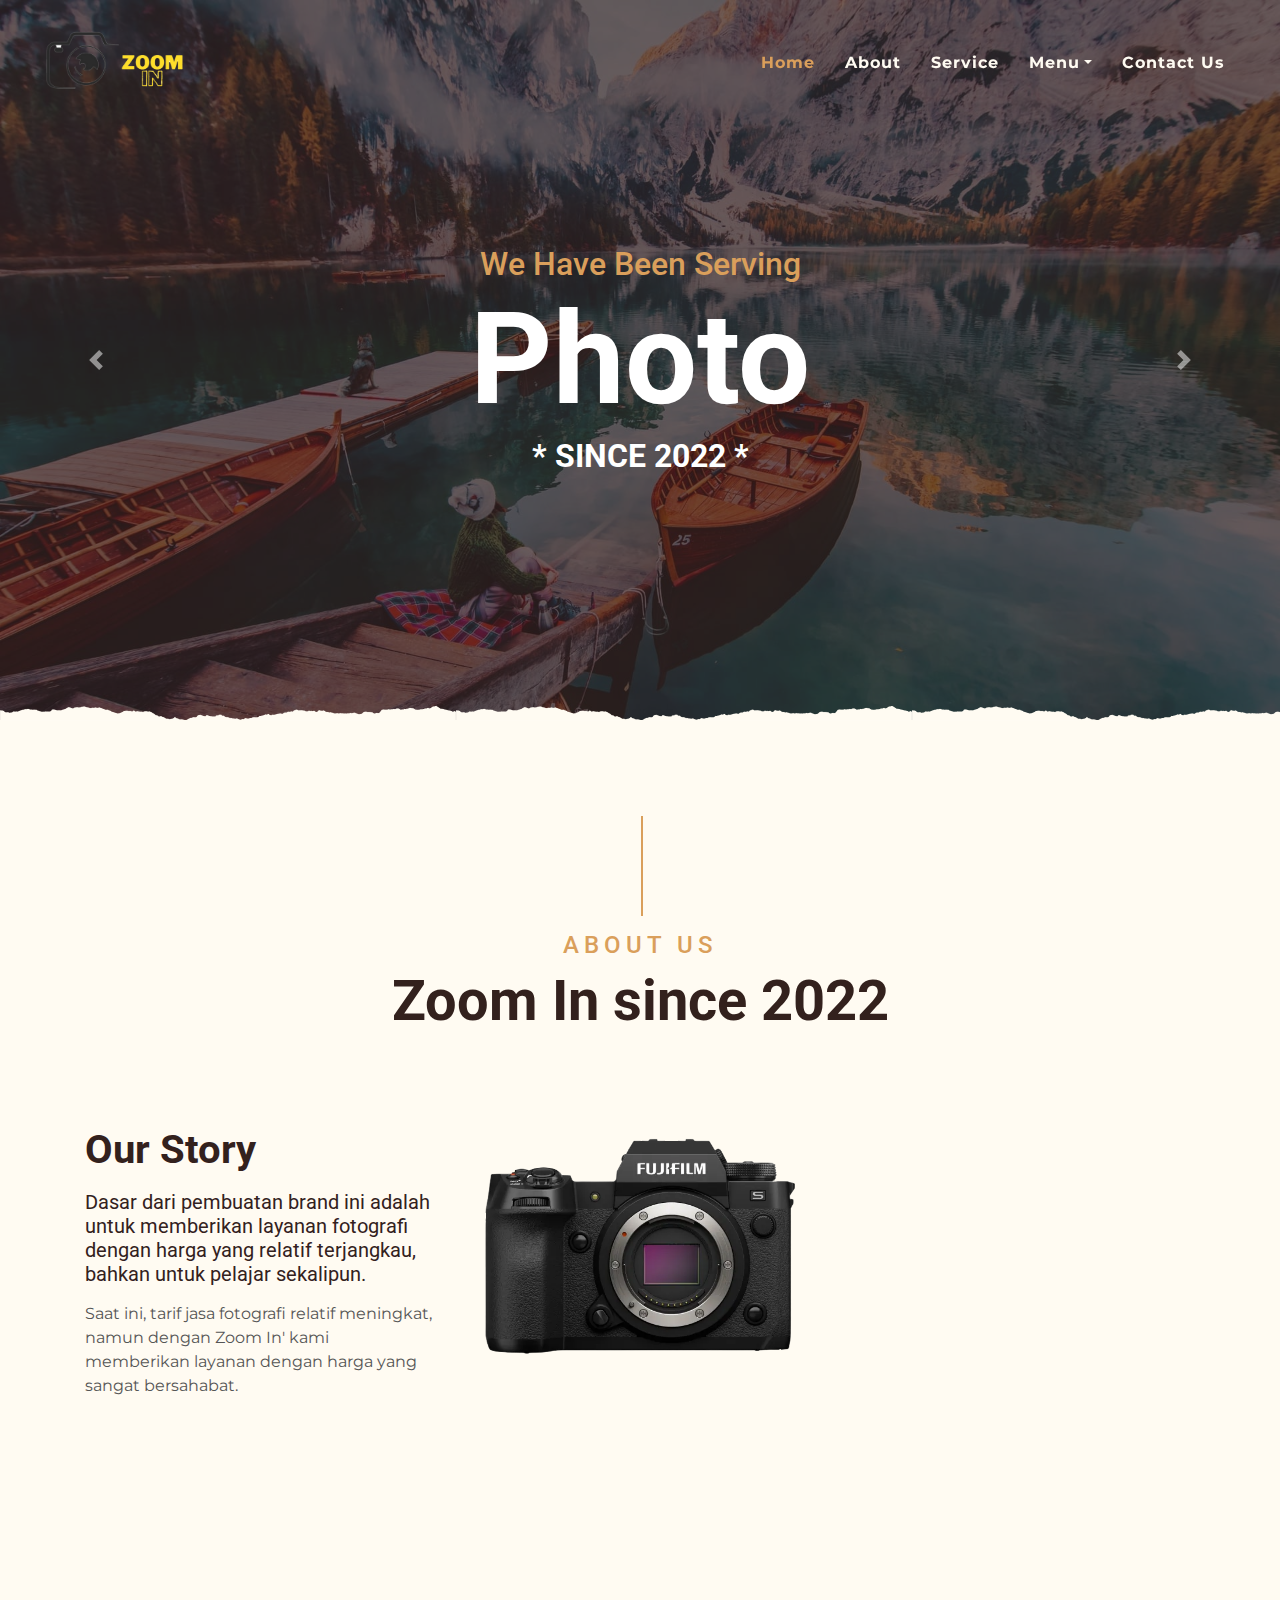
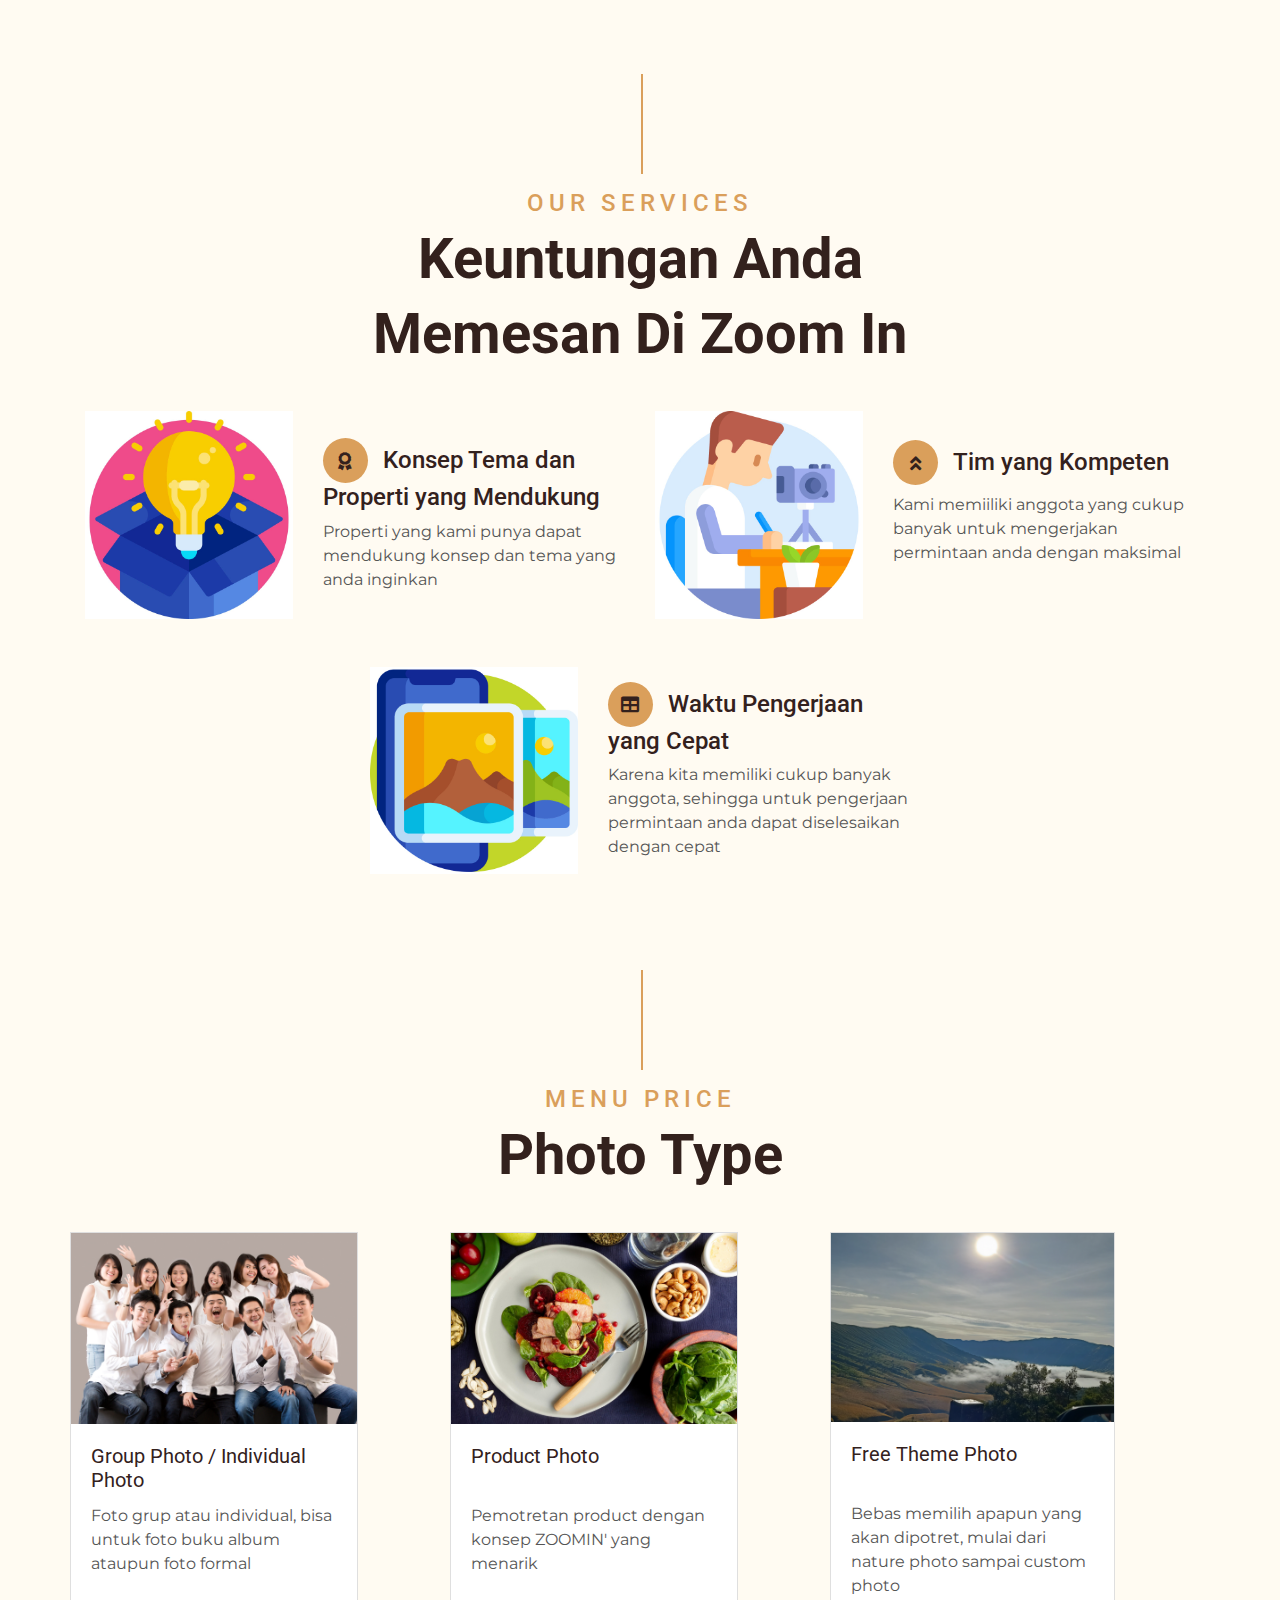
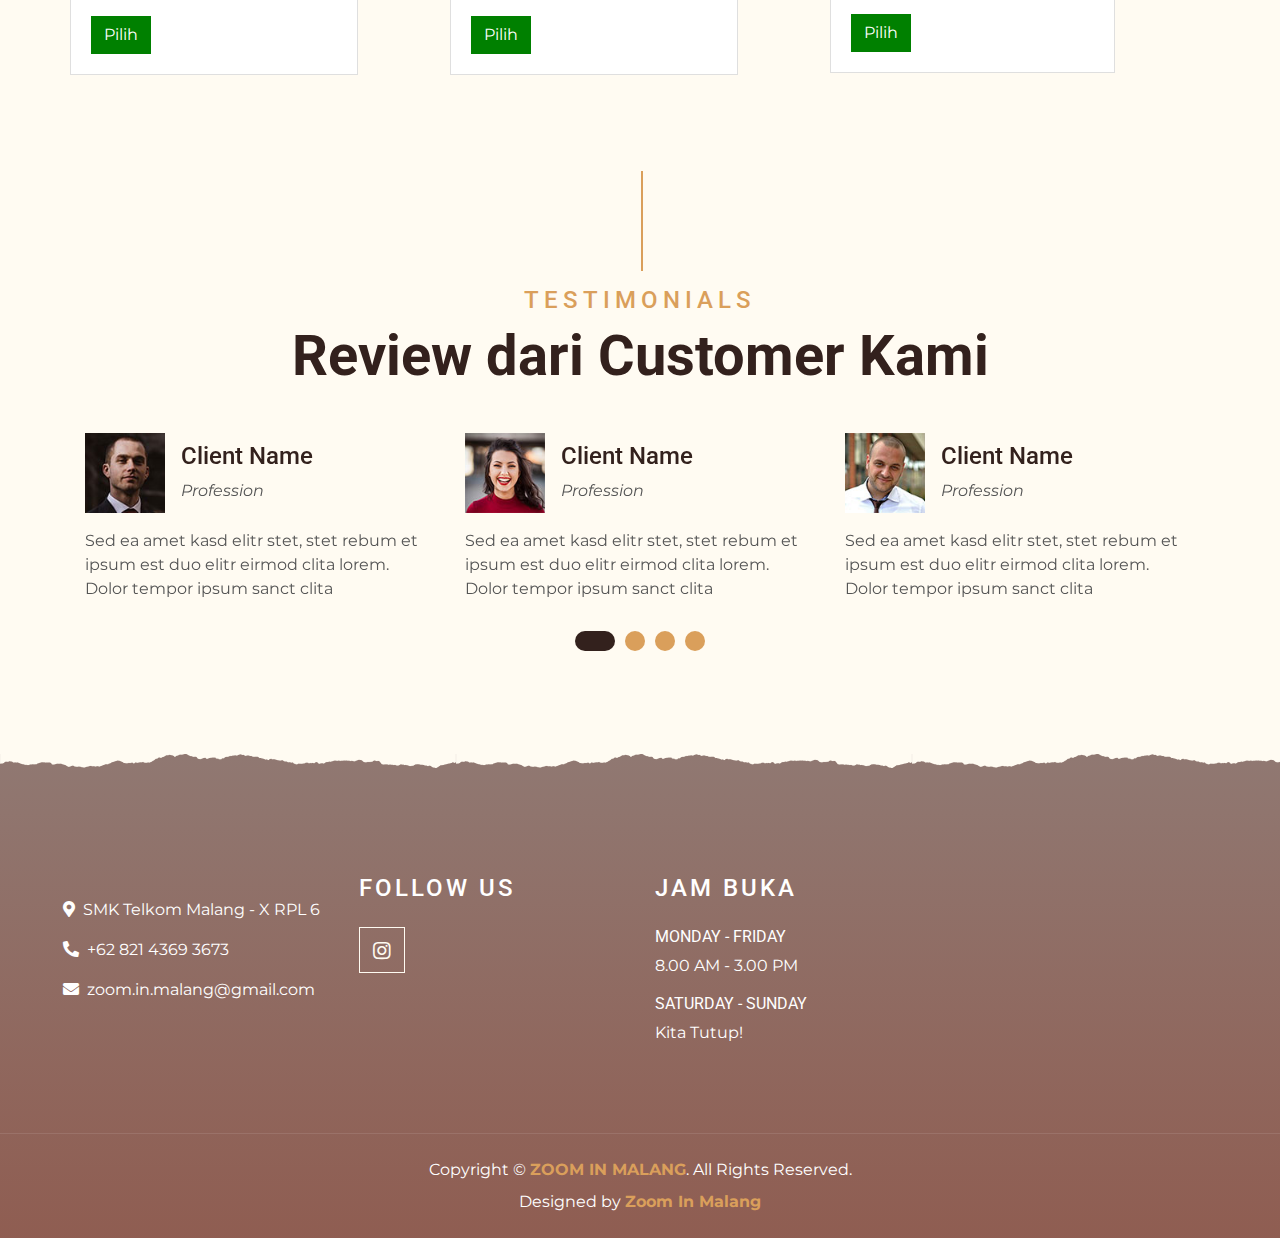
<file: index.html>
<!DOCTYPE html>
<html lang="en">

<head>
    <meta charset="utf-8">
    <title>ZOOM IN - Photo Service - Home</title>
    <meta content="width=device-width, initial-scale=1.0" name="viewport">
    <meta content="Free Website Template" name="keywords">
    <meta content="Free Website Template" name="description">

    <!-- Favicon -->
    <link rel="shortcut icon" type="image/png" href="img/favicon.png">
    
    <!-- Google Font -->
    <link rel="preconnect" href="https://fonts.gstatic.com">
    <link href="https://fonts.googleapis.com/css2?family=Montserrat:wght@200;400&family=Roboto:wght@400;500;700&display=swap" rel="stylesheet"> 

    <!-- Font Awesome -->
    <link href="https://cdnjs.cloudflare.com/ajax/libs/font-awesome/5.10.0/css/all.min.css" rel="stylesheet">

    <!-- Libraries Stylesheet -->
    <link href="lib/owlcarousel/assets/owl.carousel.min.css" rel="stylesheet">
    <link href="lib/tempusdominus/css/tempusdominus-bootstrap-4.min.css" rel="stylesheet" />

    <!-- Customized Bootstrap Stylesheet -->
    <link href="style.min.css" rel="stylesheet">
</head>

<body>
    <!--     Start -->
    <div class="container-fluid p-0 nav-bar">
        <nav class="navbar navbar-expand-lg bg-none navbar-dark py-3">
            <a href="index.html" class="navbar-brand px-lg-4 m-0">
                <img src="img/title.png" alt="" style="width: 150px;;height: 200%;">
            </a>
            <button type="button" class="navbar-toggler" data-toggle="collapse" data-target="#navbarCollapse">
                <span class="navbar-toggler-icon"></span>
            </button>
            <div class="collapse navbar-collapse justify-content-between" id="navbarCollapse">
                <div class="navbar-nav ml-auto p-4">
                    <a href="index.html" class="nav-item nav-link active">Home</a>
                    <a href="about.html" class="nav-item nav-link">About</a>
                    <a href="service.html" class="nav-item nav-link">Service</a>
                    <div class="nav-item dropdown">
                        <a href="#" class="nav-link dropdown-toggle" data-toggle="dropdown">Menu</a>
                        <div class="dropdown-menu text-capitalize">
                            <a href="price.html" class="dropdown-item">Price</a>
                            <a href="review.html" class="dropdown-item">Review</a>
                            <a href="testimonial.html" class="dropdown-item">Testimonial</a>
                        </div>
                    </div>
                    <a href="contact.html" class="nav-item nav-link">Contact Us</a>
                </div>
            </div>
        </nav>
    </div>
    <!-- Navbar End -->

    <!-- Carousel Start -->
    <div class="container-fluid p-0 mb-5">
        <div id="blog-carousel" class="carousel slide overlay-bottom" data-ride="carousel">
            <div class="carousel-inner">
                <div class="carousel-item active">
                    <img class="w-100" src="img/carousel-1.jpg" alt="Image">
                    <div class="carousel-caption d-flex flex-column align-items-center justify-content-center">
                        <h2 class="text-primary font-weight-medium m-0">We Have Been Serving</h2>
                        <h1 class="display-1 text-white m-0">Photo</h1>
                        <h2 class="text-white m-0">* SINCE 2022 *</h2>
                    </div>
                </div>
                <div class="carousel-item">
                    <img class="w-100" src="img/carousel-2.jpg" alt="Image">
                    <div class="carousel-caption d-flex flex-column align-items-center justify-content-center">
                        <h2 class="text-primary font-weight-medium m-0">We Have Been Serving</h2>
                        <h1 class="display-1 text-white m-0">Photo</h1>
                        <h2 class="text-white m-0">* SINCE 2022 *</h2>
                    </div>
                </div>
            </div>
            <a class="carousel-control-prev" href="#blog-carousel" data-slide="prev">
                <span class="carousel-control-prev-icon"></span>
            </a>
            <a class="carousel-control-next" href="#blog-carousel" data-slide="next">
                <span class="carousel-control-next-icon"></span>
            </a>
        </div>
    </div>
    <!-- Carousel End -->


    <!-- About Start -->
    <div class="container-fluid py-5">
        <div class="container">
            <div class="section-title">
                <h4 class="text-primary text-uppercase" style="letter-spacing: 5px;">About Us</h4>
                <h1 class="display-4">Zoom In since 2022</h1>
            </div>
            <div class="row">
                <div class="col-lg-4 py-0 py-lg-5">
                    <h1 class="mb-3">Our Story</h1>
                    <h5 class="mb-3">Dasar dari pembuatan brand ini adalah untuk memberikan layanan fotografi dengan harga yang relatif terjangkau, bahkan untuk pelajar sekalipun.</h5>
                    <p>Saat ini, tarif jasa fotografi relatif meningkat, namun dengan Zoom In' kami memberikan layanan dengan harga yang sangat bersahabat.</p>
                </div>
                <div class="col-lg-4 py-5 py-lg-0" style="min-height: 500px;">
                    <div class="position-relative h-100">
                        <img class="position-absolute" src="img/about.png" style="height: 70%;">
                    </div>
                </div>
            </div>
        </div>
    </div>
    <!-- About End -->


    <!-- Service Start -->
    <div class="container-fluid pt-5">
        <div class="container">
            <div class="section-title">
                <h4 class="text-primary text-uppercase" style="letter-spacing: 5px;">Our Services</h4>
                <h1 class="display-4">Keuntungan Anda</h1>
                <h1 class="display-4">Memesan Di Zoom In</h1>
            </div>
            <div class="row justify-content-center">
                <div class="col-lg-6 mb-5">
                    <div class="row align-items-center">
                        <div class="col-sm-5">
                            <img class="img-fluid mb-3 mb-sm-0" src="img/service-1.jpg" alt="">
                        </div>
                        <div class="col-sm-7">
                            <h4><i class="fa fa-award service-icon"></i>Konsep Tema dan Properti yang Mendukung</h4>
                            <p class="m-0">Properti yang kami punya dapat mendukung konsep dan tema yang anda inginkan</p>
                        </div>
                    </div>
                </div>
                <div class="col-lg-6 mb-5">
                    <div class="row align-items-center">
                        <div class="col-sm-5">
                            <img class="img-fluid mb-3 mb-sm-0" src="img/service-3.jpg" alt="">
                        </div>
                        <div class="col-sm-7">
                            <h4><i class="fa fa-angle-double-up service-icon"></i>Tim yang Kompeten</h4>
                            <p class="m-0">Kami memiiliki anggota yang cukup banyak untuk mengerjakan permintaan anda dengan maksimal</p><br>
                        </div>
                    </div>
                </div>
                <div class="col-lg-6 mb-5">
                    <div class="row justify-content-center align-items-center">
                        <div class="col-sm-5">
                            <img class="img-fluid mb-3 mb-sm-0" src="img/service-2.jpg" alt="">
                        </div>
                        <div class="col-sm-7">
                            <h4><i class="fa fa-table service-icon"></i>Waktu Pengerjaan yang Cepat</h4>
                            <p class="m-0">Karena kita memiliki cukup banyak anggota, sehingga untuk pengerjaan permintaan anda dapat diselesaikan dengan cepat</p>
                        </div>
                    </div>
                </div>
            </div>
        </div>
    </div>
    <!-- Service End -->



    <!-- Menu Start -->
    <div class="container-fluid pt-5">
        <div class="container">
            <div class="section-title">
                <h4 class="text-primary text-uppercase" style="letter-spacing: 5px;">Menu Price</h4>
                <h1 class="display-4">Photo Type</h1>
            </div>
            <div class="row">
                <div class="col-lg-4">
                    <div class="row align-items-center mb-5">
                        <div class="card" style="width: 18rem;">
                            <img src="img/group-1.jpg" alt="">
                            <div class="card-body">
                              <h5 class="card-title">Group Photo / Individual Photo</h5>
                              <p>Foto grup atau individual, bisa untuk foto buku album ataupun foto formal</p><br>
                              <a href="people-photo.html" class="btn btn" style="background-color: green;color:white;">Pilih</a>
                            </div>
                          </div>
                    </div>
                </div>
                <div class="col-lg-4">
                    <div class="row align-items-center mb-5">
                        <div class="card" style="width: 18rem;">
                            <img src="img/product.jpg" class="card-img-top" alt="...">
                            <div class="card-body">
                              <h5 class="card-title">Product Photo</h5><br>
                              <p>Pemotretan product dengan konsep ZOOMIN' yang menarik</p><br>
                              <a href="product-photo.html" class="btn btn" style="background-color: green;color:white;">Pilih</a>
                            </div>
                        </div>
                    </div>
                </div>
                <div class="col-lg-3">
                    <div class="row align-items-center mb-5">
                        <div class="card" style="width: 18rem;">
                            <img src="img/free-theme.png" class="card-img-top" alt="...">
                            <div class="card-body">
                              <h5 class="card-title">Free Theme Photo</h5><br>
                              <p>Bebas memilih apapun yang akan dipotret, mulai dari nature photo sampai custom photo</p>
                              <a href="free-theme-photo.html" class="btn btn" style="background-color: green;color:white;">Pilih</a>
                            </div>
                        </div>
                    </div>
                </div>
            </div>
        </div>
    </div>
    <!-- Menu End -->




    <!-- Testimonial Start -->
    <div class="container-fluid py-5">
        <div class="container">
            <div class="section-title">
                <h4 class="text-primary text-uppercase" style="letter-spacing: 5px;">Testimonials</h4>
                <h1 class="display-4">Review dari Customer Kami</h1>
            </div>
            <div class="owl-carousel testimonial-carousel">
                <div class="testimonial-item">
                    <div class="d-flex align-items-center mb-3">
                        <img class="img-fluid" src="img/testimonial-1.jpg" alt="">
                        <div class="ml-3">
                            <h4>Client Name</h4>
                            <i>Profession</i>
                        </div>
                    </div>
                    <p class="m-0">Sed ea amet kasd elitr stet, stet rebum et ipsum est duo elitr eirmod clita lorem. Dolor tempor ipsum sanct clita</p>
                </div>
                <div class="testimonial-item">
                    <div class="d-flex align-items-center mb-3">
                        <img class="img-fluid" src="img/testimonial-2.jpg" alt="">
                        <div class="ml-3">
                            <h4>Client Name</h4>
                            <i>Profession</i>
                        </div>
                    </div>
                    <p class="m-0">Sed ea amet kasd elitr stet, stet rebum et ipsum est duo elitr eirmod clita lorem. Dolor tempor ipsum sanct clita</p>
                </div>
                <div class="testimonial-item">
                    <div class="d-flex align-items-center mb-3">
                        <img class="img-fluid" src="img/testimonial-3.jpg" alt="">
                        <div class="ml-3">
                            <h4>Client Name</h4>
                            <i>Profession</i>
                        </div>
                    </div>
                    <p class="m-0">Sed ea amet kasd elitr stet, stet rebum et ipsum est duo elitr eirmod clita lorem. Dolor tempor ipsum sanct clita</p>
                </div>
                <div class="testimonial-item">
                    <div class="d-flex align-items-center mb-3">
                        <img class="img-fluid" src="img/testimonial-4.jpg" alt="">
                        <div class="ml-3">
                            <h4>Client Name</h4>
                            <i>Profession</i>
                        </div>
                    </div>
                    <p class="m-0">Sed ea amet kasd elitr stet, stet rebum et ipsum est duo elitr eirmod clita lorem. Dolor tempor ipsum sanct clita</p>
                </div>
            </div>
        </div>
    </div>
    <!-- Testimonial End -->


    <!-- Footer Start -->
    <div class="container-fluid footer text-white mt-5 pt-5 px-0 position-relative overlay-top">
        <div class="row mx-0 pt-5 px-sm-3 px-lg-5 mt-4">
            <div class="col-lg-3 col-md-6 mb-5">
                <h4 class="text-white text-uppercase mb-4" style="letter-spacing: 3px;"></h4>
                <p><i class="fa fa-map-marker-alt mr-2"></i>SMK Telkom Malang - X RPL 6</p>
                <p><i class="fa fa-phone-alt mr-2"></i>+62 821 4369 3673</p>
                <p class="m-0"><i class="fa fa-envelope mr-2"></i>zoom.in.malang@gmail.com</p>
            </div>
            <div class="col-lg-3 col-md-6 mb-5">
                <h4 class="text-white text-uppercase mb-4" style="letter-spacing: 3px;">Follow Us</h4>
                <div class="d-flex justify-content-start">
                    <a class="btn btn-lg btn-outline-light btn-lg-square" href="https://www.instagram.com/zoom.in_co/"><i class="fab fa-instagram"></i></a>
                </div>
            </div>
            <div class="col-lg-3 col-md-6 mb-5">
                <h4 class="text-white text-uppercase mb-4" style="letter-spacing: 3px;">Jam Buka</h4>
                <div>
                    <h6 class="text-white text-uppercase">Monday - Friday</h6>
                    <p>8.00 AM - 3.00 PM</p>
                    <h6 class="text-white text-uppercase">Saturday - Sunday</h6>
                    <p>Kita Tutup!</p>
                </div>
            </div>
        </div>
        <div class="container-fluid text-center text-white border-top mt-4 py-4 px-sm-3 px-md-5" style="border-color: rgba(256, 256, 256, .1) !important;">
            <p class="mb-2 text-white">Copyright &copy; <a class="font-weight-bold" href="index.html">ZOOM IN MALANG</a>. All Rights Reserved.</a></p>
            <p class="m-0 text-white">Designed by <a class="font-weight-bold" href="index.html">Zoom In Malang</a></p>
        </div>
    </div>
    <!-- Footer End -->


    <!-- Back to Top -->
    <a href="#" class="btn btn-lg btn-primary btn-lg-square back-to-top"><i class="fa fa-angle-double-up"></i></a>


    <!-- JavaScript Libraries -->
    <script src="https://code.jquery.com/jquery-3.4.1.min.js"></script>
    <script src="https://stackpath.bootstrapcdn.com/bootstrap/4.4.1/js/bootstrap.bundle.min.js"></script>
    <script src="lib/easing/easing.min.js"></script>
    <script src="lib/waypoints/waypoints.min.js"></script>
    <script src="lib/owlcarousel/owl.carousel.min.js"></script>
    <script src="lib/tempusdominus/js/moment.min.js"></script>
    <script src="lib/tempusdominus/js/moment-timezone.min.js"></script>
    <script src="lib/tempusdominus/js/tempusdominus-bootstrap-4.min.js"></script>

    <!-- Contact Javascript File -->
    <script src="mail/jqBootstrapValidation.min.js"></script>
    <script src="mail/contact.js"></script>

    <!-- Template Javascript -->
    <script src="js/main.js"></script>
</body>

</html>
</file>
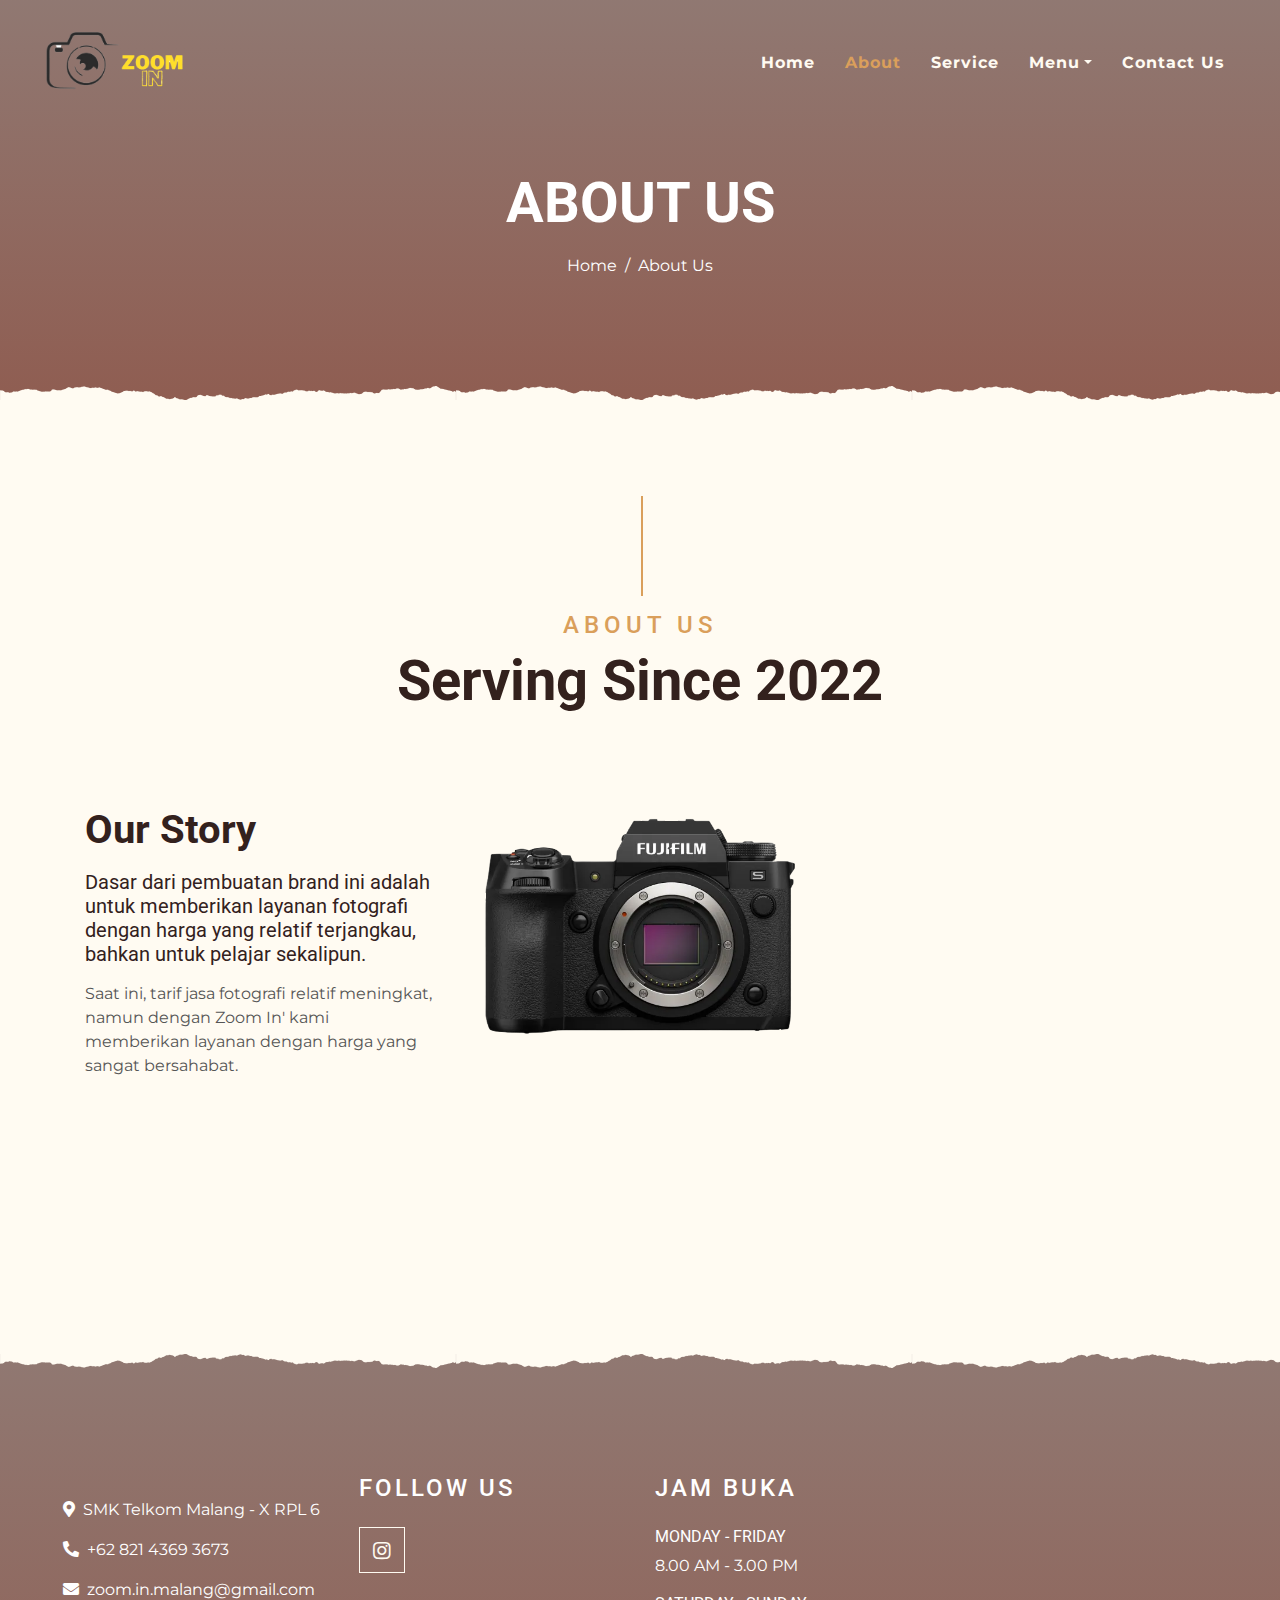
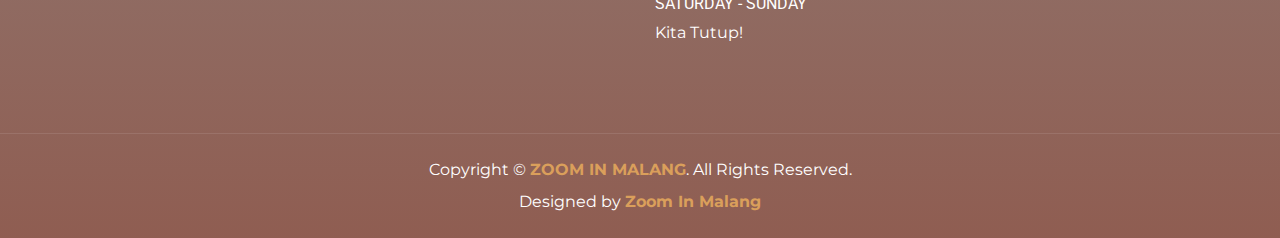
<file: about.html>
<!DOCTYPE html>
<html lang="en">

<head>
    <meta charset="utf-8">
    <title>ZOOM IN - Photo Service - About Us</title>
    <meta content="width=device-width, initial-scale=1.0" name="viewport">
    <meta content="Free Website Template" name="keywords">
    <meta content="Free Website Template" name="description">

    <!-- Favicon -->
    <link rel="shortcut icon" type="image/png" href="img/favicon.png">

    <!-- Google Font -->
    <link rel="preconnect" href="https://fonts.gstatic.com">
    <link href="https://fonts.googleapis.com/css2?family=Montserrat:wght@200;400&family=Roboto:wght@400;500;700&display=swap" rel="stylesheet"> 

    <!-- Font Awesome -->
    <link href="https://cdnjs.cloudflare.com/ajax/libs/font-awesome/5.10.0/css/all.min.css" rel="stylesheet">

    <!-- Libraries Stylesheet -->
    <link href="lib/owlcarousel/assets/owl.carousel.min.css" rel="stylesheet">
    <link href="lib/tempusdominus/css/tempusdominus-bootstrap-4.min.css" rel="stylesheet" />

    <!-- Customized Bootstrap Stylesheet -->
    <link href="style.min.css" rel="stylesheet">
</head>

<body>
    <!-- Navbar Start -->
    <div class="container-fluid p-0 nav-bar">
        <nav class="navbar navbar-expand-lg bg-none navbar-dark py-3">
            <a href="index.html" class="navbar-brand px-lg-4 m-0">
                <img src="img/title.png" alt="" style="width: 150px;;height: 200%;">
            </a>
            <button type="button" class="navbar-toggler" data-toggle="collapse" data-target="#navbarCollapse">
                <span class="navbar-toggler-icon"></span>
            </button>
            <div class="collapse navbar-collapse justify-content-between" id="navbarCollapse">
                <div class="navbar-nav ml-auto p-4">
                    <a href="index.html" class="nav-item nav-link">Home</a>
                    <a href="about.html" class="nav-item nav-link active">About</a>
                    <a href="service.html" class="nav-item nav-link">Service</a>
                    <div class="nav-item dropdown">
                        <a href="#" class="nav-link dropdown-toggle" data-toggle="dropdown">Menu</a>
                        <div class="dropdown-menu text-capitalize">
                            <a href="price.html" class="dropdown-item">Price</a>
                            <a href="review.html" class="dropdown-item">Review</a>
                            <a href="testimonial.html" class="dropdown-item">Testimonial</a>
                        </div>
                    </div>
                    <a href="contact.html" class="nav-item nav-link">Contact Us</a>
                </div>
            </div>
        </nav>
    </div>
    <!-- Navbar End -->


    <!-- Page Header Start -->
    <div class="container-fluid page-header mb-5 position-relative overlay-bottom">
        <div class="d-flex flex-column align-items-center justify-content-center pt-0 pt-lg-5" style="min-height: 400px">
            <h1 class="display-4 mb-3 mt-0 mt-lg-5 text-white text-uppercase">About Us</h1>
            <div class="d-inline-flex mb-lg-5">
                <p class="m-0 text-white"><a class="text-white" href="index.html">Home</a></p>
                <p class="m-0 text-white px-2">/</p>
                <p class="m-0 text-white"><a class="text-white" href="about.html">About Us</a></p>
            </div>
        </div>
    </div>
    <!-- Page Header End -->


    <!-- About Start -->
    <div class="container-fluid py-5">
        <div class="container">
            <div class="section-title">
                <h4 class="text-primary text-uppercase" style="letter-spacing: 5px;">About Us</h4>
                <h1 class="display-4">Serving Since 2022</h1>
            </div>
            <div class="row">
                <div class="col-lg-4 py-0 py-lg-5">
                    <h1 class="mb-3">Our Story</h1>
                    <h5 class="mb-3">Dasar dari pembuatan brand ini adalah untuk memberikan layanan fotografi dengan harga yang relatif terjangkau, bahkan untuk pelajar sekalipun.</h5>
                    <p>Saat ini, tarif jasa fotografi relatif meningkat, namun dengan Zoom In' kami memberikan layanan dengan harga yang sangat bersahabat.</p>
                </div>
                <div class="col-lg-4 py-5 py-lg-0" style="min-height: 500px;">
                    <div class="position-relative h-100">
                        <img class="position-absolute" src="img/about.png" style="height: 70%;">
                    </div>
                </div>
            </div>
        </div>
    </div>
    <!-- About End -->


    <!-- Footer Start -->
    <div class="container-fluid footer text-white mt-5 pt-5 px-0 position-relative overlay-top">
        <div class="row mx-0 pt-5 px-sm-3 px-lg-5 mt-4">
            <div class="col-lg-3 col-md-6 mb-5">
                <h4 class="text-white text-uppercase mb-4" style="letter-spacing: 3px;"></h4>
                <p><i class="fa fa-map-marker-alt mr-2"></i>SMK Telkom Malang - X RPL 6</p>
                <p><i class="fa fa-phone-alt mr-2"></i>+62 821 4369 3673</p>
                <p class="m-0"><i class="fa fa-envelope mr-2"></i>zoom.in.malang@gmail.com</p>
            </div>
            <div class="col-lg-3 col-md-6 mb-5">
                <h4 class="text-white text-uppercase mb-4" style="letter-spacing: 3px;">Follow Us</h4>
                <div class="d-flex justify-content-start">
                    <a class="btn btn-lg btn-outline-light btn-lg-square" href="https://www.instagram.com/zoom.in_co/"><i class="fab fa-instagram"></i></a>
                </div>
            </div>
            <div class="col-lg-3 col-md-6 mb-5">
                <h4 class="text-white text-uppercase mb-4" style="letter-spacing: 3px;">Jam Buka</h4>
                <div>
                    <h6 class="text-white text-uppercase">Monday - Friday</h6>
                    <p>8.00 AM - 3.00 PM</p>
                    <h6 class="text-white text-uppercase">Saturday - Sunday</h6>
                    <p>Kita Tutup!</p>
                </div>
            </div>
        </div>
        <div class="container-fluid text-center text-white border-top mt-4 py-4 px-sm-3 px-md-5" style="border-color: rgba(256, 256, 256, .1) !important;">
            <p class="mb-2 text-white">Copyright &copy; <a class="font-weight-bold" href="index.html">ZOOM IN MALANG</a>. All Rights Reserved.</a></p>
            <p class="m-0 text-white">Designed by <a class="font-weight-bold" href="index.html">Zoom In Malang</a></p>
        </div>
    </div>
    <!-- Footer End -->


    <!-- Back to Top -->
    <a href="#" class="btn btn-lg btn-primary btn-lg-square back-to-top"><i class="fa fa-angle-double-up"></i></a>


    <!-- JavaScript Libraries -->
    <script src="https://code.jquery.com/jquery-3.4.1.min.js"></script>
    <script src="https://stackpath.bootstrapcdn.com/bootstrap/4.4.1/js/bootstrap.bundle.min.js"></script>
    <script src="lib/easing/easing.min.js"></script>
    <script src="lib/waypoints/waypoints.min.js"></script>
    <script src="lib/owlcarousel/owl.carousel.min.js"></script>
    <script src="lib/tempusdominus/js/moment.min.js"></script>
    <script src="lib/tempusdominus/js/moment-timezone.min.js"></script>
    <script src="lib/tempusdominus/js/tempusdominus-bootstrap-4.min.js"></script>

    <!-- Contact Javascript File -->
    <script src="mail/jqBootstrapValidation.min.js"></script>
    <script src="mail/contact.js"></script>

    <!-- Template Javascript -->
    <script src="js/main.js"></script>
</body>

</html>
</file>
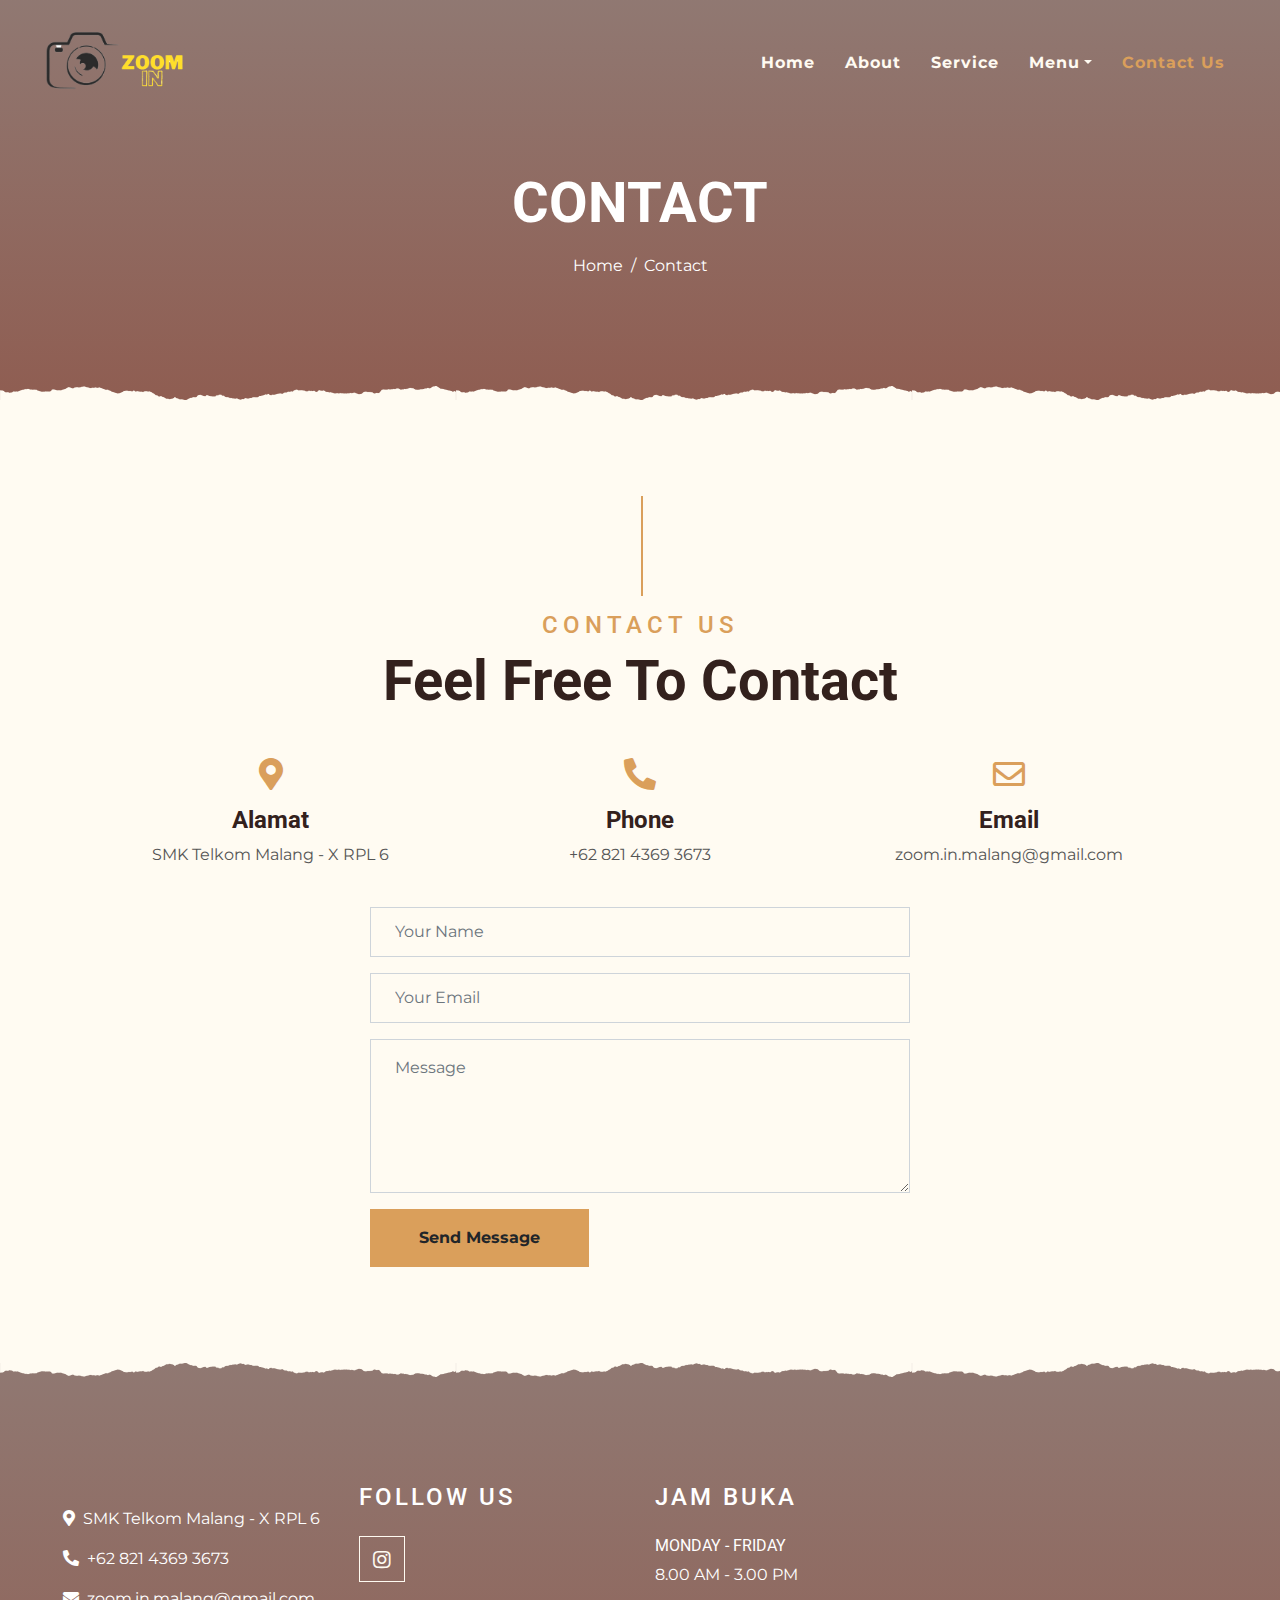
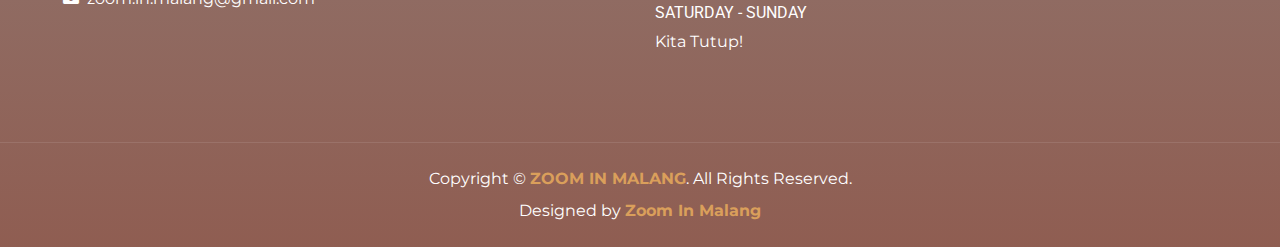
<file: contact.html>
<!DOCTYPE html>
<html lang="en">

<head>
    <meta charset="utf-8">
    <title>ZOOM IN - Photo Service - Contact Us</title>
    <meta content="width=device-width, initial-scale=1.0" name="viewport">
    <meta content="Free Website Template" name="keywords">
    <meta content="Free Website Template" name="description">

    <!-- Favicon -->
    <link rel="shortcut icon" type="image/png" href="img/favicon.png">

    <!-- Google Font -->
    <link rel="preconnect" href="https://fonts.gstatic.com">
    <link href="https://fonts.googleapis.com/css2?family=Montserrat:wght@200;400&family=Roboto:wght@400;500;700&display=swap" rel="stylesheet"> 

    <!-- Font Awesome -->
    <link href="https://cdnjs.cloudflare.com/ajax/libs/font-awesome/5.10.0/css/all.min.css" rel="stylesheet">

    <!-- Libraries Stylesheet -->
    <link href="lib/owlcarousel/assets/owl.carousel.min.css" rel="stylesheet">
    <link href="lib/tempusdominus/css/tempusdominus-bootstrap-4.min.css" rel="stylesheet" />

    <!-- Customized Bootstrap Stylesheet -->
    <link href="style.min.css" rel="stylesheet">
</head>

<body>
    <!-- Navbar Start -->
    <div class="container-fluid p-0 nav-bar">
        <nav class="navbar navbar-expand-lg bg-none navbar-dark py-3">
            <a href="index.html" class="navbar-brand px-lg-4 m-0">
                <img src="img/title.png" alt="" style="width: 150px;;height: 200%;">
            </a>
            <button type="button" class="navbar-toggler" data-toggle="collapse" data-target="#navbarCollapse">
                <span class="navbar-toggler-icon"></span>
            </button>
            <div class="collapse navbar-collapse justify-content-between" id="navbarCollapse">
                <div class="navbar-nav ml-auto p-4">
                    <a href="index.html" class="nav-item nav-link">Home</a>
                    <a href="about.html" class="nav-item nav-link">About</a>
                    <a href="service.html" class="nav-item nav-link">Service</a>
                    <div class="nav-item dropdown">
                        <a href="#" class="nav-link dropdown-toggle" data-toggle="dropdown">Menu</a>
                        <div class="dropdown-menu text-capitalize">
                            <a href="price.html" class="dropdown-item">Price</a>
                            <a href="review.html" class="dropdown-item">Review</a>
                            <a href="testimonial.html" class="dropdown-item">Testimonial</a>
                        </div>
                    </div>
                    <a href="contact.html" class="nav-item nav-link active">Contact Us</a>
                </div>
            </div>
        </nav>
    </div>
    <!-- Navbar End -->


    <!-- Page Header Start -->
    <div class="container-fluid page-header mb-5 position-relative overlay-bottom">
        <div class="d-flex flex-column align-items-center justify-content-center pt-0 pt-lg-5" style="min-height: 400px">
            <h1 class="display-4 mb-3 mt-0 mt-lg-5 text-white text-uppercase">Contact</h1>
            <div class="d-inline-flex mb-lg-5">
                <p class="m-0 text-white"><a class="text-white" href="index.html">Home</a></p>
                <p class="m-0 text-white px-2">/</p>
                <p class="m-0 text-white"><a class="text-white" href="contact.html">Contact</a></p>
            </div>
        </div>
    </div>
    <!-- Page Header End -->


    <!-- Contact Start -->
    <div class="container-fluid pt-5">
        <div class="container">
            <div class="section-title">
                <h4 class="text-primary text-uppercase" style="letter-spacing: 5px;">Contact Us</h4>
                <h1 class="display-4">Feel Free To Contact</h1>
            </div>
            <div class="row px-3 pb-2">
                <div class="col-sm-4 text-center mb-3">
                    <i class="fa fa-2x fa-map-marker-alt mb-3 text-primary"></i>
                    <h4 class="font-weight-bold">Alamat</h4>
                    <p>SMK Telkom Malang - X RPL 6</p>
                </div>
                <div class="col-sm-4 text-center mb-3">
                    <i class="fa fa-2x fa-phone-alt mb-3 text-primary"></i>
                    <h4 class="font-weight-bold">Phone</h4>
                    <p>+62 821 4369 3673</p>
                </div>
                <div class="col-sm-4 text-center mb-3">
                    <i class="far fa-2x fa-envelope mb-3 text-primary"></i>
                    <h4 class="font-weight-bold">Email</h4>
                    <p>zoom.in.malang@gmail.com</p>
                </div>
            </div>
            <div class="row justify-content-center">
                <div class="col-md-6 pb-5">
                    <div class="contact-form">
                        <div id="success"></div>
                        <form action="https://formsubmit.co/10f201d6379dabd3b6284d89775f0a55" method="POST"/>
                            <input type="hidden" name="_token" value="z4fi9CLOdtxhdZXLXfbfcUtQnwMQSYT7nmnWtV3J">
                            <div class="control-group">
                                <input name="name" type="text" class="form-control bg-transparent p-4" id="name" placeholder="Your Name"
                                    value required="required" data-validation-required-message="Please enter your name" />
                                <p class="help-block text-danger"></p>
                            </div>
                            <div class="control-group">
                                <input name="email" type="email" class="form-control bg-transparent p-4" id="email" placeholder="Your Email"
                                    value required="required" data-validation-required-message="Please enter your email" />
                                <p class="help-block text-danger"></p>
                            </div>
                            <div class="control-group">
                                <textarea id="message" class="form-control bg-transparent py-3 px-4" name="message" rows="5" placeholder="Message"
                                    required="required" data-validation-required-message="Please enter your message"></textarea>
                                <p class="help-block text-danger"></p>
                            </div>
                            <div>
                                <button class="btn btn-primary font-weight-bold py-3 px-5" type="submit" id="sendMessageButton">Send
                                    Message</button>
                            </div>
                        </form>
                    </div>
                </div>
            </div>
        </div>
    </div>
    <!-- Contact End -->


    <!-- Footer Start -->
    <div class="container-fluid footer text-white mt-5 pt-5 px-0 position-relative overlay-top">
        <div class="row mx-0 pt-5 px-sm-3 px-lg-5 mt-4">
            <div class="col-lg-3 col-md-6 mb-5">
                <h4 class="text-white text-uppercase mb-4" style="letter-spacing: 3px;"></h4>
                <p><i class="fa fa-map-marker-alt mr-2"></i>SMK Telkom Malang - X RPL 6</p>
                <p><i class="fa fa-phone-alt mr-2"></i>+62 821 4369 3673</p>
                <p class="m-0"><i class="fa fa-envelope mr-2"></i>zoom.in.malang@gmail.com</p>
            </div>
            <div class="col-lg-3 col-md-6 mb-5">
                <h4 class="text-white text-uppercase mb-4" style="letter-spacing: 3px;">Follow Us</h4>
                <div class="d-flex justify-content-start">
                    <a class="btn btn-lg btn-outline-light btn-lg-square" href="https://www.instagram.com/zoom.in_co/"><i class="fab fa-instagram"></i></a>
                </div>
            </div>
            <div class="col-lg-3 col-md-6 mb-5">
                <h4 class="text-white text-uppercase mb-4" style="letter-spacing: 3px;">Jam Buka</h4>
                <div>
                    <h6 class="text-white text-uppercase">Monday - Friday</h6>
                    <p>8.00 AM - 3.00 PM</p>
                    <h6 class="text-white text-uppercase">Saturday - Sunday</h6>
                    <p>Kita Tutup!</p>
                </div>
            </div>
        </div>
        <div class="container-fluid text-center text-white border-top mt-4 py-4 px-sm-3 px-md-5" style="border-color: rgba(256, 256, 256, .1) !important;">
            <p class="mb-2 text-white">Copyright &copy; <a class="font-weight-bold" href="index.html">ZOOM IN MALANG</a>. All Rights Reserved.</a></p>
            <p class="m-0 text-white">Designed by <a class="font-weight-bold" href="index.html">Zoom In Malang</a></p>
        </div>
    </div>
    <!-- Footer End -->


    <!-- Back to Top -->
    <a href="#" class="btn btn-lg btn-primary btn-lg-square back-to-top"><i class="fa fa-angle-double-up"></i></a>


    <!-- JavaScript Libraries -->
    <script src="https://code.jquery.com/jquery-3.4.1.min.js"></script>
    <script src="https://stackpath.bootstrapcdn.com/bootstrap/4.4.1/js/bootstrap.bundle.min.js"></script>
    <script src="lib/easing/easing.min.js"></script>
    <script src="lib/waypoints/waypoints.min.js"></script>
    <script src="lib/owlcarousel/owl.carousel.min.js"></script>
    <script src="lib/tempusdominus/js/moment.min.js"></script>
    <script src="lib/tempusdominus/js/moment-timezone.min.js"></script>
    <script src="lib/tempusdominus/js/tempusdominus-bootstrap-4.min.js"></script>

    <!-- Contact Javascript File -->
    <script src="mail/jqBootstrapValidation.min.js"></script>
    <script src="mail/contact.js"></script>

    <!-- Template Javascript -->
    <script src="js/main.js"></script>
</body>

</html>
</file>
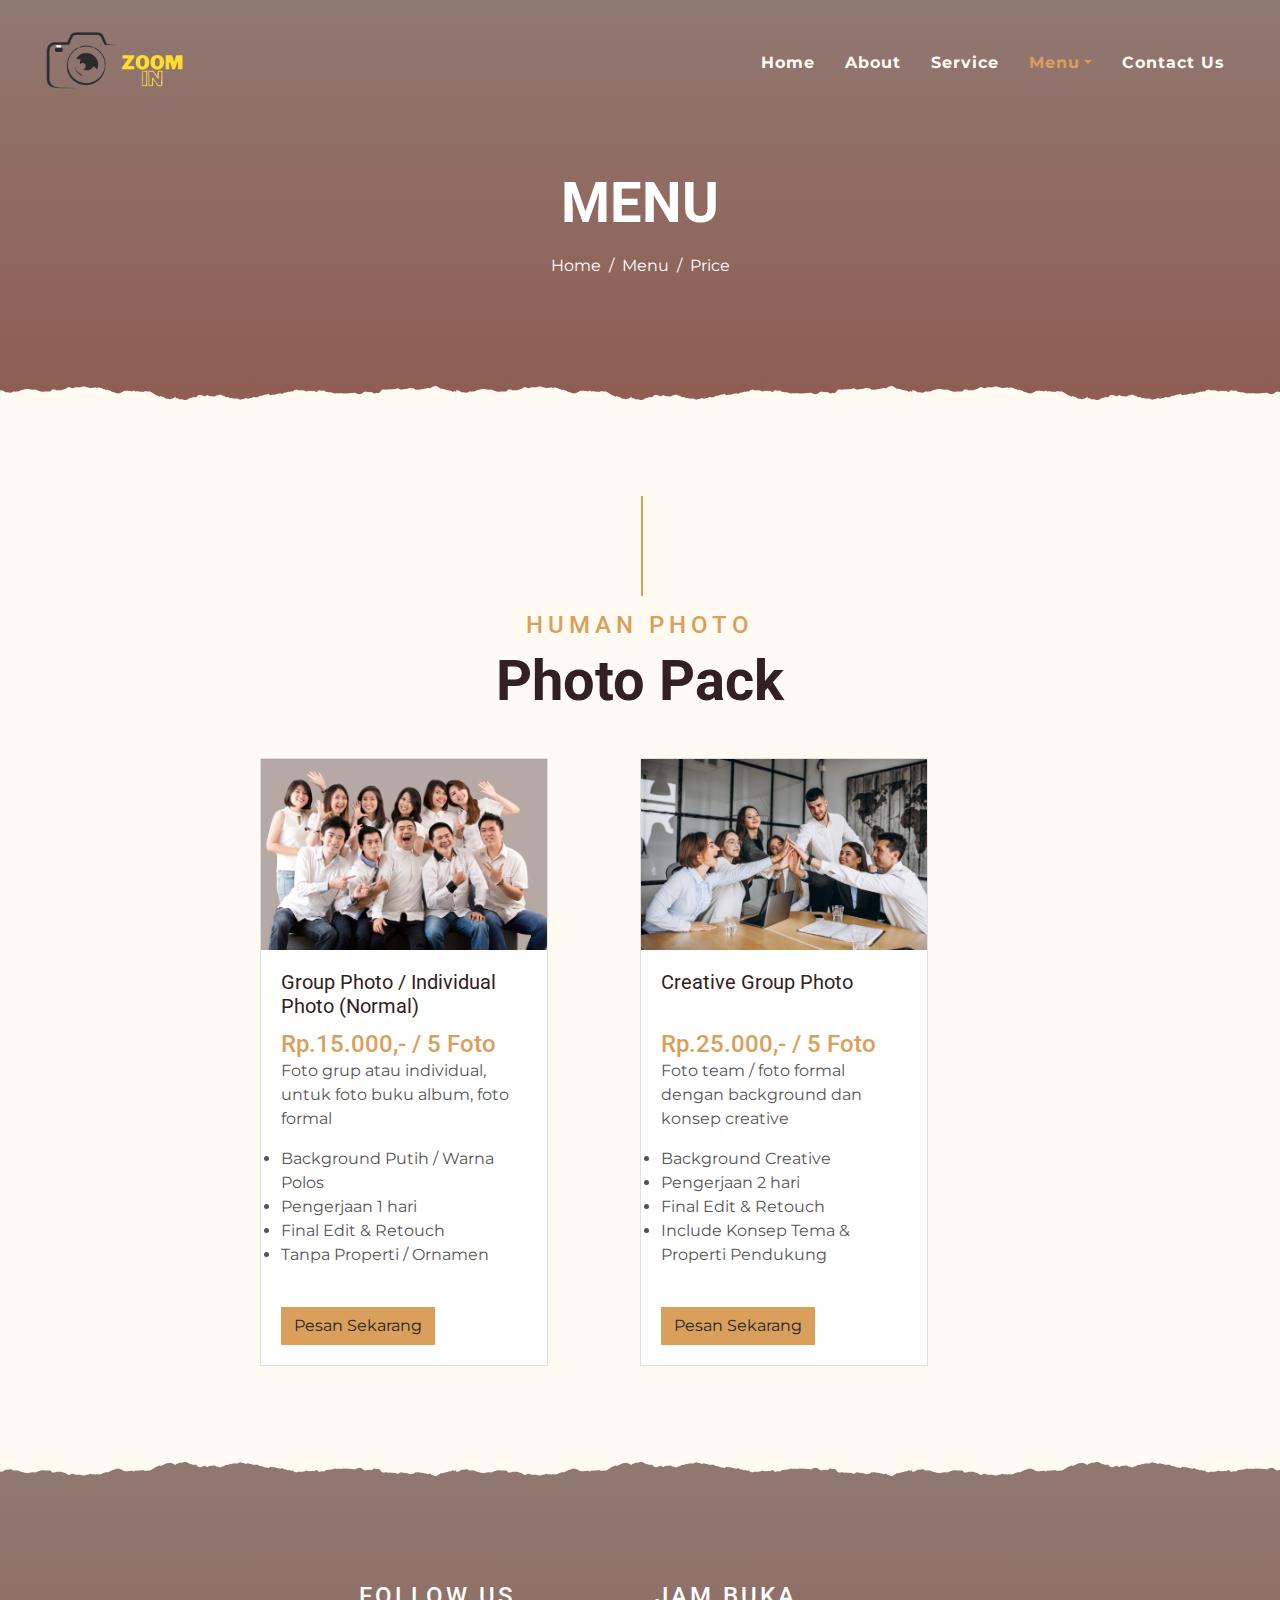
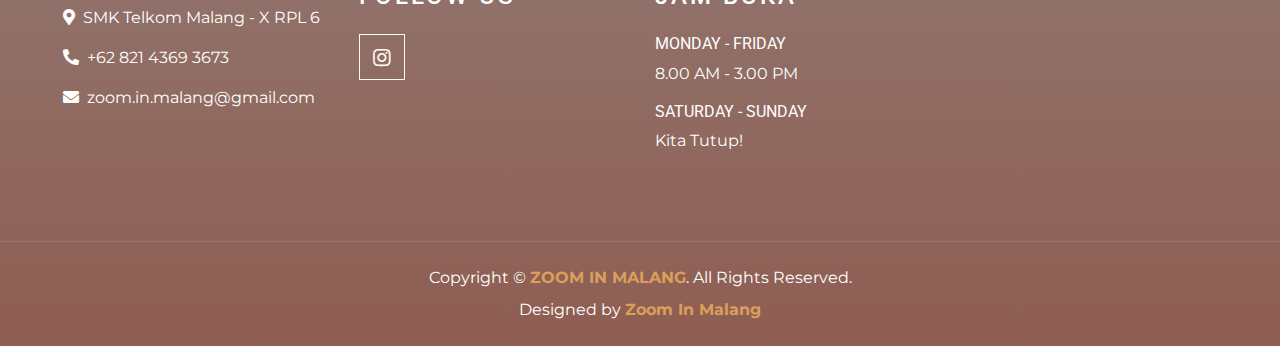
<file: people-photo.html>
<!DOCTYPE html>
<html lang="en">

<head>
    <meta charset="utf-8">
    <title>ZOOM IN - Photo Service - Price Human Photo</title>
    <meta content="width=device-width, initial-scale=1.0" name="viewport">
    <meta content="Free Website Template" name="keywords">
    <meta content="Free Website Template" name="description">

    <!-- Favicon -->
    <link rel="shortcut icon" type="image/png" href="img/favicon.png">

    <!-- Google Font -->
    <link rel="preconnect" href="https://fonts.gstatic.com">
    <link href="https://fonts.googleapis.com/css2?family=Montserrat:wght@200;400&family=Roboto:wght@400;500;700&display=swap" rel="stylesheet"> 

    <!-- Font Awesome -->
    <link href="https://cdnjs.cloudflare.com/ajax/libs/font-awesome/5.10.0/css/all.min.css" rel="stylesheet">

    <!-- Libraries Stylesheet -->
    <link href="lib/owlcarousel/assets/owl.carousel.min.css" rel="stylesheet">
    <link href="lib/tempusdominus/css/tempusdominus-bootstrap-4.min.css" rel="stylesheet" />

    <!-- Customized Bootstrap Stylesheet -->
    <link href="style.min.css" rel="stylesheet">
</head>

<body>
    <!-- Navbar Start -->
    <div class="container-fluid p-0 nav-bar">
        <nav class="navbar navbar-expand-lg bg-none navbar-dark py-3">
            <a href="index.html" class="navbar-brand px-lg-4 m-0">
                <img src="img/title.png" alt="" style="width: 150px;;height: 200%;">
            </a>
            <button type="button" class="navbar-toggler" data-toggle="collapse" data-target="#navbarCollapse">
                <span class="navbar-toggler-icon"></span>
            </button>
            <div class="collapse navbar-collapse justify-content-between" id="navbarCollapse">
                <div class="navbar-nav ml-auto p-4">
                    <a href="index.html" class="nav-item nav-link">Home</a>
                    <a href="about.html" class="nav-item nav-link">About</a>
                    <a href="service.html" class="nav-item nav-link">Service</a>
                    <div class="nav-item dropdown">
                        <a href="#" class="nav-link dropdown-toggle active" data-toggle="dropdown">Menu</a>
                        <div class="dropdown-menu text-capitalize">
                            <a href="price.html" class="dropdown-item">Price</a>
                            <a href="review.html" class="dropdown-item">Review</a>
                            <a href="testimonial.html" class="dropdown-item">Testimonial</a>
                        </div>
                    </div>
                    <a href="contact.html" class="nav-item nav-link">Contact Us</a>
                </div>
            </div>
        </nav>
    </div>
    <!-- Navbar End -->


    <!-- Page Header Start -->
    <div class="container-fluid page-header mb-5 position-relative overlay-bottom">
        <div class="d-flex flex-column align-items-center justify-content-center pt-0 pt-lg-5" style="min-height: 400px">
            <h1 class="display-4 mb-3 mt-0 mt-lg-5 text-white text-uppercase">Menu</h1>
            <div class="d-inline-flex mb-lg-5">
                <p class="m-0 text-white"><a class="text-white" href="index.html">Home</a></p>
                <p class="m-0 text-white px-2">/</p>
                <p class="m-0 text-white">Menu</p>
                <p class="m-0 text-white px-2">/</p>
                <p class="m-0 text-white"><a class="text-white" href="price.html">Price</a></p>
            </div>
        </div>
    </div>
    <!-- Page Header End -->


    <!-- Menu Start -->
    <div class="container-fluid pt-5">
        <div class="container">
            <div class="section-title">
                <h4 class="text-primary text-uppercase" style="letter-spacing: 5px;">Human Photo</h4>
                <h1 class="display-4">Photo Pack</h1>
            </div>
            <div class="row justify-content-center">
                <div class="col-lg-4">
                    <div class="row align-items-center mb-5">
                        <div class="card" style="width: 18rem;">
                            <img src="img/group-1.jpg" alt="">
                            <div class="card-body">
                              <h5 class="card-title">Group Photo / Individual Photo (Normal)</h5>
                              <span class="mb-2 h4 text-primary">Rp.15.000,- / 5 Foto</span>
                              <p>Foto grup atau individual, untuk foto buku album, foto formal</p>
                              <p class="card-text">
                                <li>Background Putih / Warna Polos</li>
                                <li>Pengerjaan 1 hari</li>
                                <li>Final Edit & Retouch</li>
                                <li>Tanpa Properti / Ornamen</li></p><br>
                              <a href="https://api.whatsapp.com/send?phone=6282143693673&text=Halo%20Zoom%20In%21%0D%0ASaya%20ingin%20memesan%20layanan%20Human%20Photo%20Normal" class="btn btn-primary">Pesan Sekarang</a>
                            </div>
                          </div>
                    </div>
                </div>
                <div class="col-lg-4">
                    <div class="row align-items-center mb-5">
                        <div class="card" style="width: 18rem;">
                            <img src="img/group-2.jpg" class="card-img-top" alt="...">
                            <div class="card-body">
                              <h5 class="card-title">Creative Group Photo</h5><br>
                              <span class="mb-2 h4 text-primary">Rp.25.000,- / 5 Foto</span>
                              <p>Foto team / foto formal dengan background dan konsep creative</p>
                              <p class="card-text">
                                <li>Background Creative</li>
                                <li>Pengerjaan 2 hari</li>
                                <li>Final Edit & Retouch</li>
                                <li>Include Konsep Tema & Properti Pendukung</li></p><br>
                              <a href="https://api.whatsapp.com/send?phone=6282143693673&text=Halo%20Zoom%20In%21%0D%0ASaya%20ingin%20memesan%20layanan%20Human%20Photo%20Creative%20Group" class="btn btn-primary">Pesan Sekarang</a>
                            </div>
                        </div>
                    </div>
                </div>
            </div>
        </div>
    </div>
    <!-- Menu End -->


    <!-- Footer Start -->
    <div class="container-fluid footer text-white mt-5 pt-5 px-0 position-relative overlay-top">
        <div class="row mx-0 pt-5 px-sm-3 px-lg-5 mt-4">
            <div class="col-lg-3 col-md-6 mb-5">
                <h4 class="text-white text-uppercase mb-4" style="letter-spacing: 3px;"></h4>
                <p><i class="fa fa-map-marker-alt mr-2"></i>SMK Telkom Malang - X RPL 6</p>
                <p><i class="fa fa-phone-alt mr-2"></i>+62 821 4369 3673</p>
                <p class="m-0"><i class="fa fa-envelope mr-2"></i>zoom.in.malang@gmail.com</p>
            </div>
            <div class="col-lg-3 col-md-6 mb-5">
                <h4 class="text-white text-uppercase mb-4" style="letter-spacing: 3px;">Follow Us</h4>
                <div class="d-flex justify-content-start">
                    <a class="btn btn-lg btn-outline-light btn-lg-square" href="https://www.instagram.com/zoom.in_co/"><i class="fab fa-instagram"></i></a>
                </div>
            </div>
            <div class="col-lg-3 col-md-6 mb-5">
                <h4 class="text-white text-uppercase mb-4" style="letter-spacing: 3px;">Jam Buka</h4>
                <div>
                    <h6 class="text-white text-uppercase">Monday - Friday</h6>
                    <p>8.00 AM - 3.00 PM</p>
                    <h6 class="text-white text-uppercase">Saturday - Sunday</h6>
                    <p>Kita Tutup!</p>
                </div>
            </div>
        </div>
        <div class="container-fluid text-center text-white border-top mt-4 py-4 px-sm-3 px-md-5" style="border-color: rgba(256, 256, 256, .1) !important;">
            <p class="mb-2 text-white">Copyright &copy; <a class="font-weight-bold" href="index.html">ZOOM IN MALANG</a>. All Rights Reserved.</a></p>
            <p class="m-0 text-white">Designed by <a class="font-weight-bold" href="index.html">Zoom In Malang</a></p>
        </div>
    </div>
    <!-- Footer End -->


    <!-- Back to Top -->
    <a href="#" class="btn btn-lg btn-primary btn-lg-square back-to-top"><i class="fa fa-angle-double-up"></i></a>


    <!-- JavaScript Libraries -->
    <script src="https://code.jquery.com/jquery-3.4.1.min.js"></script>
    <script src="https://stackpath.bootstrapcdn.com/bootstrap/4.4.1/js/bootstrap.bundle.min.js"></script>
    <script src="lib/easing/easing.min.js"></script>
    <script src="lib/waypoints/waypoints.min.js"></script>
    <script src="lib/owlcarousel/owl.carousel.min.js"></script>
    <script src="lib/tempusdominus/js/moment.min.js"></script>
    <script src="lib/tempusdominus/js/moment-timezone.min.js"></script>
    <script src="lib/tempusdominus/js/tempusdominus-bootstrap-4.min.js"></script>

    <!-- Contact Javascript File -->
    <script src="mail/jqBootstrapValidation.min.js"></script>
    <script src="mail/contact.js"></script>

    <!-- Template Javascript -->
    <script src="js/main.js"></script>
</body>

</html>
</file>
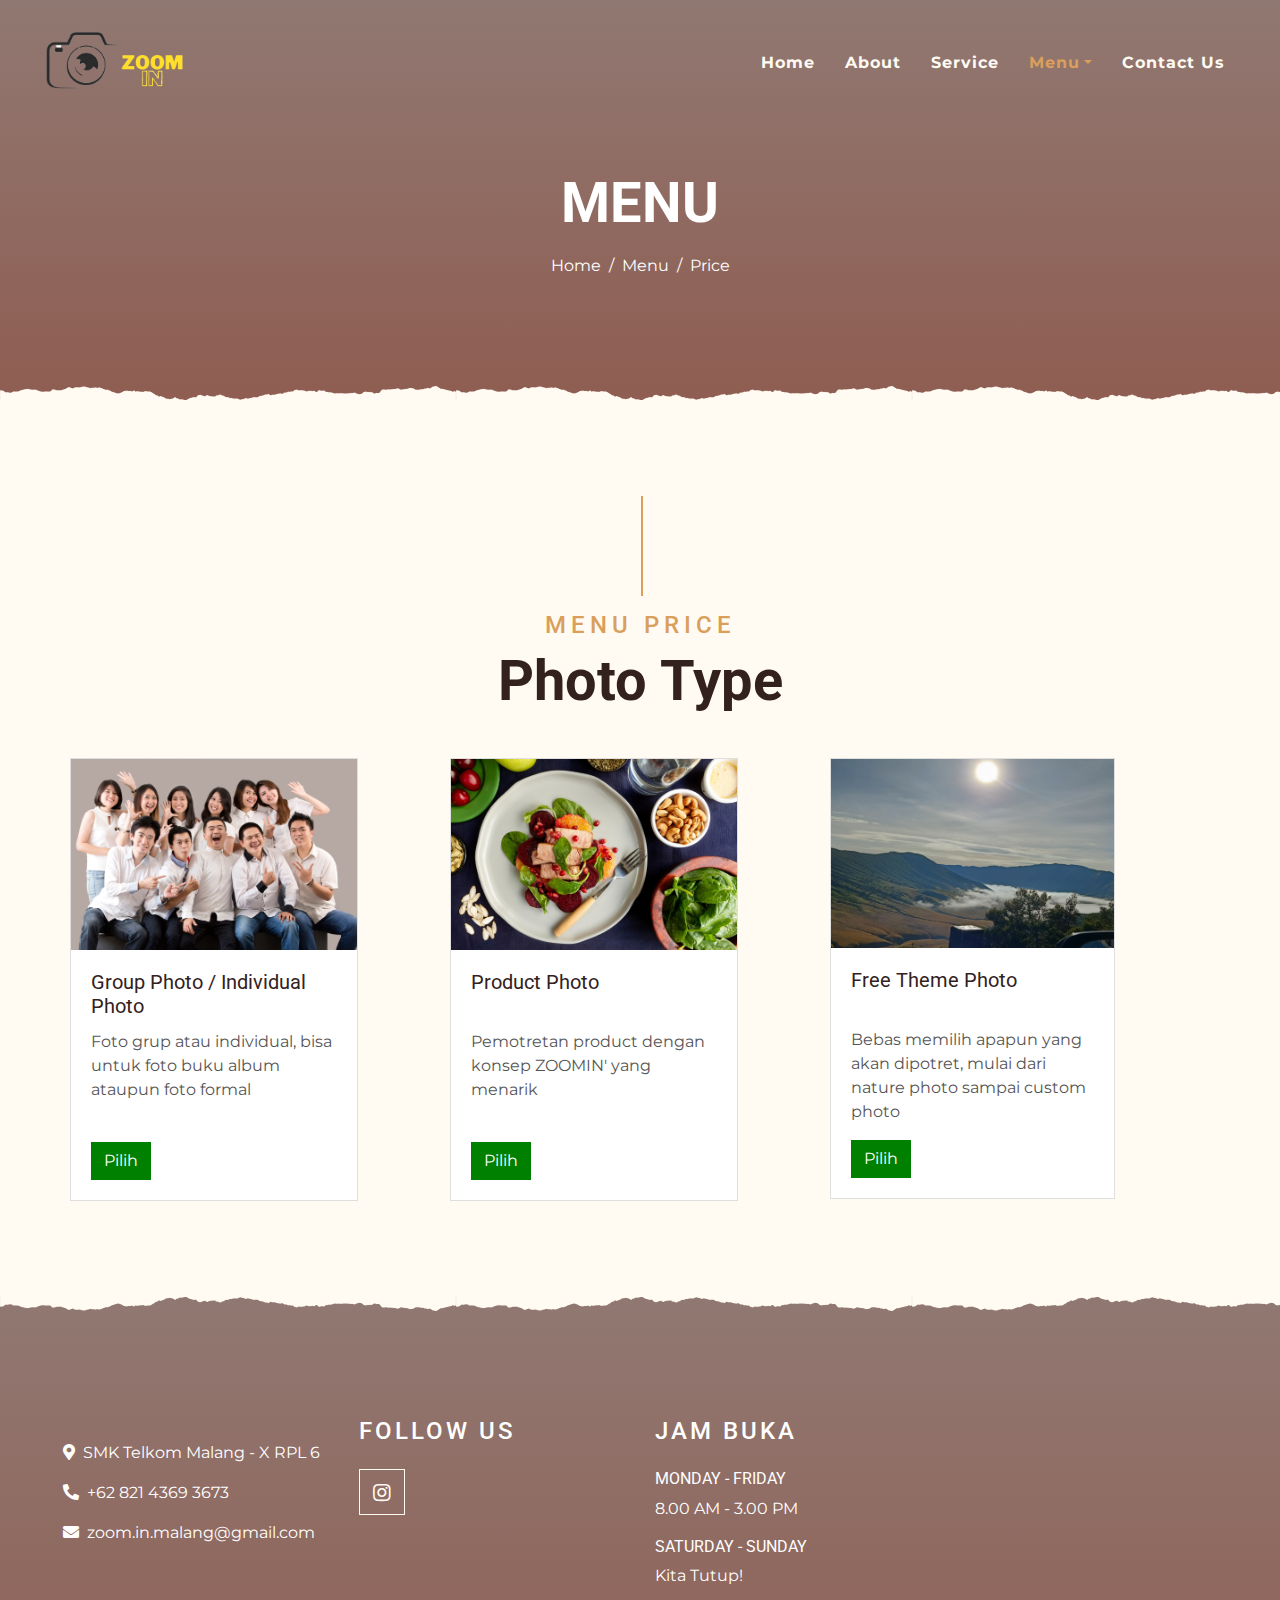
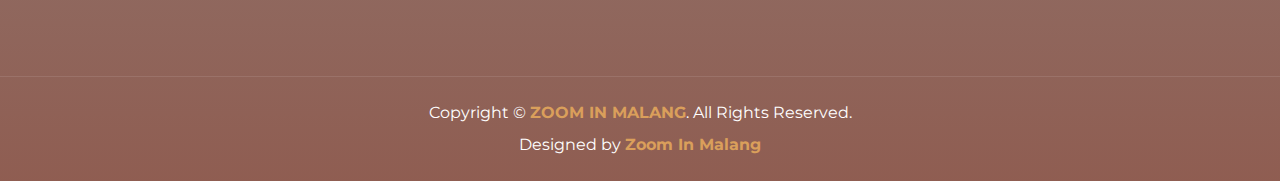
<file: price.html>
<!DOCTYPE html>
<html lang="en">

<head>
    <meta charset="utf-8">
    <title>ZOOM IN - Photo Service - Price Photo</title>
    <meta content="width=device-width, initial-scale=1.0" name="viewport">
    <meta content="Free Website Template" name="keywords">
    <meta content="Free Website Template" name="description">

    <!-- Favicon -->
    <link rel="shortcut icon" type="image/png" href="img/favicon.png">

    <!-- Google Font -->
    <link rel="preconnect" href="https://fonts.gstatic.com">
    <link href="https://fonts.googleapis.com/css2?family=Montserrat:wght@200;400&family=Roboto:wght@400;500;700&display=swap" rel="stylesheet"> 

    <!-- Font Awesome -->
    <link href="https://cdnjs.cloudflare.com/ajax/libs/font-awesome/5.10.0/css/all.min.css" rel="stylesheet">

    <!-- Libraries Stylesheet -->
    <link href="lib/owlcarousel/assets/owl.carousel.min.css" rel="stylesheet">
    <link href="lib/tempusdominus/css/tempusdominus-bootstrap-4.min.css" rel="stylesheet" />

    <!-- Customized Bootstrap Stylesheet -->
    <link href="style.min.css" rel="stylesheet">
</head>

<body>
    <!-- Navbar Start -->
    <div class="container-fluid p-0 nav-bar">
        <nav class="navbar navbar-expand-lg bg-none navbar-dark py-3">
            <a href="index.html" class="navbar-brand px-lg-4 m-0">
                <img src="img/title.png" alt="" style="width: 150px;;height: 200%;">
            </a>
            <button type="button" class="navbar-toggler" data-toggle="collapse" data-target="#navbarCollapse">
                <span class="navbar-toggler-icon"></span>
            </button>
            <div class="collapse navbar-collapse justify-content-between" id="navbarCollapse">
                <div class="navbar-nav ml-auto p-4">
                    <a href="index.html" class="nav-item nav-link">Home</a>
                    <a href="about.html" class="nav-item nav-link">About</a>
                    <a href="service.html" class="nav-item nav-link">Service</a>
                    <div class="nav-item dropdown">
                        <a href="#" class="nav-link dropdown-toggle active" data-toggle="dropdown">Menu</a>
                        <div class="dropdown-menu text-capitalize">
                            <a href="price.html" class="dropdown-item">Price</a>
                            <a href="review.html" class="dropdown-item">Review</a>
                            <a href="testimonial.html" class="dropdown-item">Testimonial</a>
                        </div>
                    </div>
                    <a href="contact.html" class="nav-item nav-link">Contact Us</a>
                </div>
            </div>
        </nav>
    </div>
    <!-- Navbar End -->


    <!-- Page Header Start -->
    <div class="container-fluid page-header mb-5 position-relative overlay-bottom">
        <div class="d-flex flex-column align-items-center justify-content-center pt-0 pt-lg-5" style="min-height: 400px">
            <h1 class="display-4 mb-3 mt-0 mt-lg-5 text-white text-uppercase">Menu</h1>
            <div class="d-inline-flex mb-lg-5">
                <p class="m-0 text-white"><a class="text-white" href="index.html">Home</a></p>
                <p class="m-0 text-white px-2">/</p>
                <p class="m-0 text-white">Menu</p>
                <p class="m-0 text-white px-2">/</p>
                <p class="m-0 text-white"><a class="text-white" href="price.html">Price</a></p>
            </div>
        </div>
    </div>
    <!-- Page Header End -->


    <!-- Menu Start -->
    <div class="container-fluid pt-5">
        <div class="container">
            <div class="section-title">
                <h4 class="text-primary text-uppercase" style="letter-spacing: 5px;">Menu Price</h4>
                <h1 class="display-4">Photo Type</h1>
            </div>
            <div class="row">
                <div class="col-lg-4">
                    <div class="row align-items-center mb-5">
                        <div class="card" style="width: 18rem;">
                            <img src="img/group-1.jpg" alt="">
                            <div class="card-body">
                              <h5 class="card-title">Group Photo / Individual Photo</h5>
                              <p>Foto grup atau individual, bisa untuk foto buku album ataupun foto formal</p><br>
                              <a href="people-photo.html" class="btn btn" style="background-color: green;color:white;">Pilih</a>
                            </div>
                          </div>
                    </div>
                </div>
                <div class="col-lg-4">
                    <div class="row align-items-center mb-5">
                        <div class="card" style="width: 18rem;">
                            <img src="img/product.jpg" class="card-img-top" alt="...">
                            <div class="card-body">
                              <h5 class="card-title">Product Photo</h5><br>
                              <p>Pemotretan product dengan konsep ZOOMIN' yang menarik</p><br>
                              <a href="product-photo.html" class="btn btn" style="background-color: green;color:white;">Pilih</a>
                            </div>
                        </div>
                    </div>
                </div>
                <div class="col-lg-3">
                    <div class="row align-items-center mb-5">
                        <div class="card" style="width: 18rem;">
                            <img src="img/free-theme.png" class="card-img-top" alt="...">
                            <div class="card-body">
                              <h5 class="card-title">Free Theme Photo</h5><br>
                              <p>Bebas memilih apapun yang akan dipotret, mulai dari nature photo sampai custom photo</p>
                              <a href="free-theme-photo.html" class="btn btn" style="background-color: green;color:white;">Pilih</a>
                            </div>
                        </div>
                    </div>
                </div>
            </div>
        </div>
    </div>
    <!-- Menu End -->


    <!-- Footer Start -->
    <div class="container-fluid footer text-white mt-5 pt-5 px-0 position-relative overlay-top">
        <div class="row mx-0 pt-5 px-sm-3 px-lg-5 mt-4">
            <div class="col-lg-3 col-md-6 mb-5">
                <h4 class="text-white text-uppercase mb-4" style="letter-spacing: 3px;"></h4>
                <p><i class="fa fa-map-marker-alt mr-2"></i>SMK Telkom Malang - X RPL 6</p>
                <p><i class="fa fa-phone-alt mr-2"></i>+62 821 4369 3673</p>
                <p class="m-0"><i class="fa fa-envelope mr-2"></i>zoom.in.malang@gmail.com</p>
            </div>
            <div class="col-lg-3 col-md-6 mb-5">
                <h4 class="text-white text-uppercase mb-4" style="letter-spacing: 3px;">Follow Us</h4>
                <div class="d-flex justify-content-start">
                    <a class="btn btn-lg btn-outline-light btn-lg-square" href="https://www.instagram.com/zoom.in_co/"><i class="fab fa-instagram"></i></a>
                </div>
            </div>
            <div class="col-lg-3 col-md-6 mb-5">
                <h4 class="text-white text-uppercase mb-4" style="letter-spacing: 3px;">Jam Buka</h4>
                <div>
                    <h6 class="text-white text-uppercase">Monday - Friday</h6>
                    <p>8.00 AM - 3.00 PM</p>
                    <h6 class="text-white text-uppercase">Saturday - Sunday</h6>
                    <p>Kita Tutup!</p>
                </div>
            </div>
        </div>
        <div class="container-fluid text-center text-white border-top mt-4 py-4 px-sm-3 px-md-5" style="border-color: rgba(256, 256, 256, .1) !important;">
            <p class="mb-2 text-white">Copyright &copy; <a class="font-weight-bold" href="index.html">ZOOM IN MALANG</a>. All Rights Reserved.</a></p>
            <p class="m-0 text-white">Designed by <a class="font-weight-bold" href="index.html">Zoom In Malang</a></p>
        </div>
    </div>
    <!-- Footer End -->


    <!-- Back to Top -->
    <a href="#" class="btn btn-lg btn-primary btn-lg-square back-to-top"><i class="fa fa-angle-double-up"></i></a>


    <!-- JavaScript Libraries -->
    <script src="https://code.jquery.com/jquery-3.4.1.min.js"></script>
    <script src="https://stackpath.bootstrapcdn.com/bootstrap/4.4.1/js/bootstrap.bundle.min.js"></script>
    <script src="lib/easing/easing.min.js"></script>
    <script src="lib/waypoints/waypoints.min.js"></script>
    <script src="lib/owlcarousel/owl.carousel.min.js"></script>
    <script src="lib/tempusdominus/js/moment.min.js"></script>
    <script src="lib/tempusdominus/js/moment-timezone.min.js"></script>
    <script src="lib/tempusdominus/js/tempusdominus-bootstrap-4.min.js"></script>

    <!-- Contact Javascript File -->
    <script src="mail/jqBootstrapValidation.min.js"></script>
    <script src="mail/contact.js"></script>

    <!-- Template Javascript -->
    <script src="js/main.js"></script>
</body>

</html>
</file>
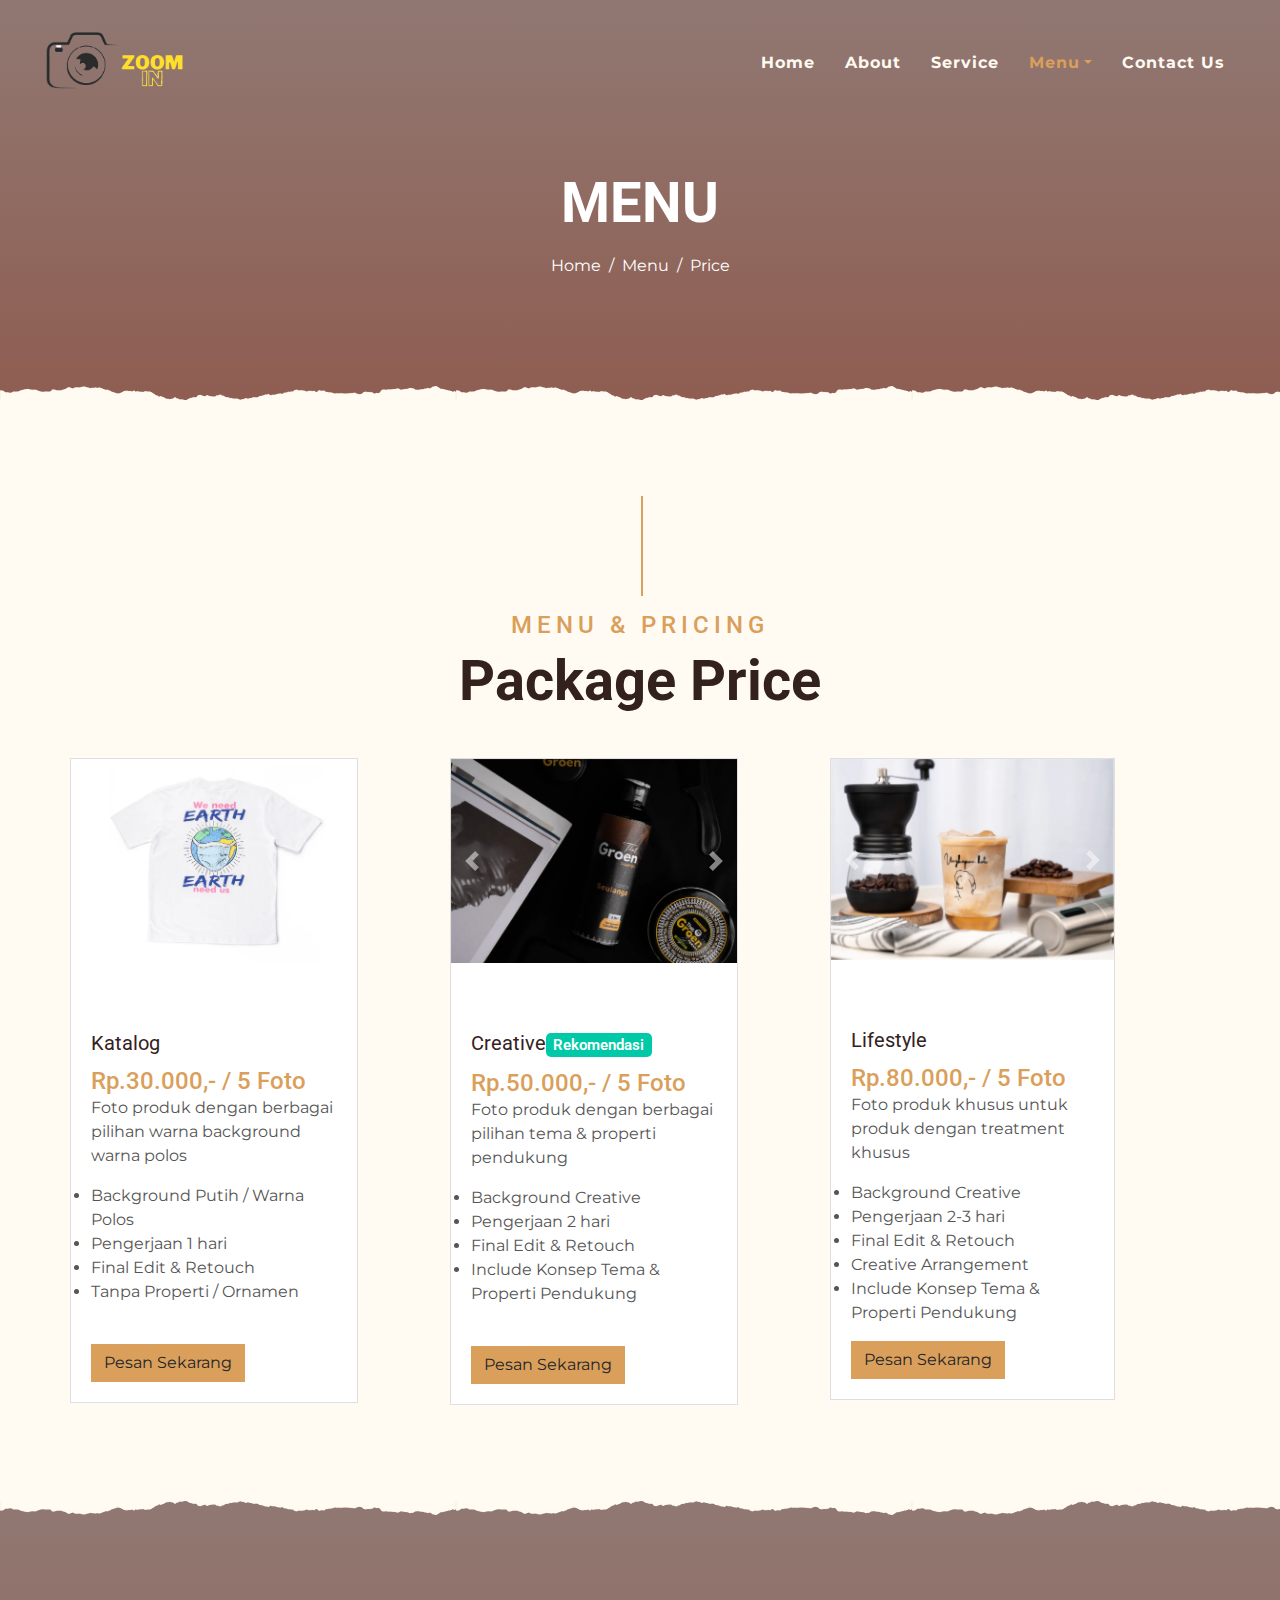
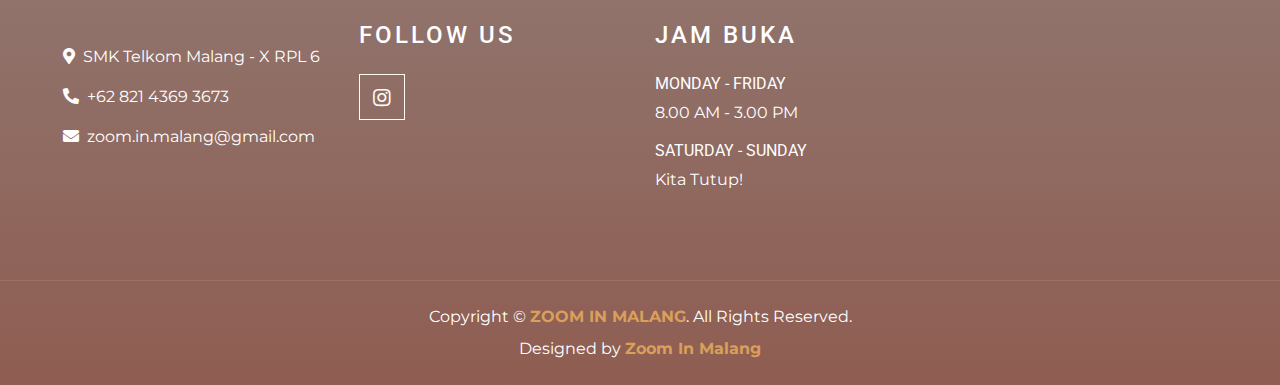
<file: product-photo.html>
<!DOCTYPE html>
<html lang="en">

<head>
    <meta charset="utf-8">
    <title>ZOOM IN - Photo Service - Price Product Photo</title>
    <meta content="width=device-width, initial-scale=1.0" name="viewport">
    <meta content="Free Website Template" name="keywords">
    <meta content="Free Website Template" name="description">

    <!-- Favicon -->
    <link rel="shortcut icon" type="image/png" href="img/favicon.png">

    <!-- Google Font -->
    <link rel="preconnect" href="https://fonts.gstatic.com">
    <link href="https://fonts.googleapis.com/css2?family=Montserrat:wght@200;400&family=Roboto:wght@400;500;700&display=swap" rel="stylesheet"> 

    <!-- Font Awesome -->
    <link href="https://cdnjs.cloudflare.com/ajax/libs/font-awesome/5.10.0/css/all.min.css" rel="stylesheet">

    <!-- Libraries Stylesheet -->
    <link href="lib/owlcarousel/assets/owl.carousel.min.css" rel="stylesheet">
    <link href="lib/tempusdominus/css/tempusdominus-bootstrap-4.min.css" rel="stylesheet" />

    <!-- Customized Bootstrap Stylesheet -->
    <link href="style.min.css" rel="stylesheet">
</head>

<body>
    <!-- Navbar Start -->
    <div class="container-fluid p-0 nav-bar">
        <nav class="navbar navbar-expand-lg bg-none navbar-dark py-3">
            <a href="index.html" class="navbar-brand px-lg-4 m-0">
                <img src="img/title.png" alt="" style="width: 150px;;height: 200%;">
            </a>
            <button type="button" class="navbar-toggler" data-toggle="collapse" data-target="#navbarCollapse">
                <span class="navbar-toggler-icon"></span>
            </button>
            <div class="collapse navbar-collapse justify-content-between" id="navbarCollapse">
                <div class="navbar-nav ml-auto p-4">
                    <a href="index.html" class="nav-item nav-link">Home</a>
                    <a href="about.html" class="nav-item nav-link">About</a>
                    <a href="service.html" class="nav-item nav-link">Service</a>
                    <div class="nav-item dropdown">
                        <a href="#" class="nav-link dropdown-toggle active" data-toggle="dropdown">Menu</a>
                        <div class="dropdown-menu text-capitalize">
                            <a href="price.html" class="dropdown-item">Price</a>
                            <a href="review.html" class="dropdown-item">Review</a>
                            <a href="testimonial.html" class="dropdown-item">Testimonial</a>
                        </div>
                    </div>
                    <a href="contact.html" class="nav-item nav-link">Contact Us</a>
                </div>
            </div>
        </nav>
    </div>
    <!-- Navbar End -->


    <!-- Page Header Start -->
    <div class="container-fluid page-header mb-5 position-relative overlay-bottom">
        <div class="d-flex flex-column align-items-center justify-content-center pt-0 pt-lg-5" style="min-height: 400px">
            <h1 class="display-4 mb-3 mt-0 mt-lg-5 text-white text-uppercase">Menu</h1>
            <div class="d-inline-flex mb-lg-5">
                <p class="m-0 text-white"><a class="text-white" href="index.html">Home</a></p>
                <p class="m-0 text-white px-2">/</p>
                <p class="m-0 text-white">Menu</p>
                <p class="m-0 text-white px-2">/</p>
                <p class="m-0 text-white"><a class="text-white" href="price.html">Price</a></p>
            </div>
        </div>
    </div>
    <!-- Page Header End -->


    <!-- Menu Start -->
    <div class="container-fluid pt-5">
        <div class="container">
            <div class="section-title">
                <h4 class="text-primary text-uppercase" style="letter-spacing: 5px;">Menu & Pricing</h4>
                <h1 class="display-4">Package Price</h1>
            </div>
            <div class="row">
                <div class="col-lg-4">
                    <div class="row align-items-center mb-5">
                        <div class="card" style="width: 18rem;">
                            <div class="container-fluid p-0 mb-5">
                                <div id="blog-carousel" class="carousel slide" data-ride="carousel">
                                    <div class="carousel-inner">
                                        <div class="carousel-item active">
                                            <img class="w-100" src="img/katalog-1.jpg" alt="Image">
                                            <div class="carousel-caption-1 d-flex flex-column align-items-center justify-content-center">
                                            </div>
                                        </div>
                                        <div class="carousel-item">
                                            <img class="w-100" src="img/katalog-2.jpg" alt="Image">
                                            <div class="carousel-caption-1 d-flex flex-column align-items-center justify-content-center">
                                            </div>
                                        </div>
                                    </div>
                                    <a class="carousel-control-prev" href="#blog-carousel" data-slide="prev">
                                        <span class="carousel-control-prev-icon"></span>
                                    </a>
                                    <a class="carousel-control-next" href="#blog-carousel" data-slide="next">
                                        <span class="carousel-control-next-icon"></span>
                                    </a>
                                </div>
                            </div>
                            <div class="card-body">
                              <h5 class="card-title">Katalog</h5>
                              <span class="mb-2 h4 text-primary">Rp.30.000,- / 5 Foto</span>
                              <p>Foto produk dengan berbagai pilihan warna background warna polos</p>
                              <p class="card-text">
                                <li>Background Putih / Warna Polos</li>
                                <li>Pengerjaan 1 hari</li>
                                <li>Final Edit & Retouch</li>
                                <li>Tanpa Properti / Ornamen</li></p><br>
                              <a href="https://api.whatsapp.com/send?phone=6282143693673&text=Halo%20Zoom%20In%21%0D%0ASaya%20ingin%20memesan%20layanan%20Foto%20Produk%20Katalog" class="btn btn-primary">Pesan Sekarang</a>
                            </div>
                          </div>
                    </div>
                </div>
                <div class="col-lg-4">
                    <div class="row align-items-center mb-5">
                        <div class="card" style="width: 18rem;">
                            <div class="container-fluid p-0 mb-5">
                                <div id="blog-carousel-1" class="carousel slide" data-ride="carousel">
                                    <div class="carousel-inner">
                                        <div class="carousel-item active">
                                            <img class="w-100" src="img/creative-1.jpg" alt="Image">
                                            <div class="carousel-caption-1 d-flex flex-column align-items-center justify-content-center">
                                            </div>
                                        </div>
                                        <div class="carousel-item">
                                            <img class="w-100" src="img/creative-2.jpg" alt="Image">
                                            <div class="carousel-caption-1 d-flex flex-column align-items-center justify-content-center">
                                            </div>
                                        </div>
                                    </div>
                                    <a class="carousel-control-prev" href="#blog-carousel-1" data-slide="prev">
                                        <span class="carousel-control-prev-icon"></span>
                                    </a>
                                    <a class="carousel-control-next" href="#blog-carousel-1" data-slide="next">
                                        <span class="carousel-control-next-icon"></span>
                                    </a>
                                </div>
                            </div>
                            <div class="card-body">
                              <h5 class="card-title">Creative<span class="badge badge-pill badge-success">Rekomendasi</span></h5>
                              <span class="mb-2 h4 text-primary">Rp.50.000,- / 5 Foto</span>
                              <p>Foto produk dengan berbagai pilihan tema & properti pendukung</p>
                              <p class="card-text">
                                <li>Background Creative</li>
                                <li>Pengerjaan 2 hari</li>
                                <li>Final Edit & Retouch</li>
                                <li>Include Konsep Tema & Properti Pendukung</li></p><br>
                              <a href="https://api.whatsapp.com/send?phone=6282143693673&text=Halo%20Zoom%20In%21%0D%0ASaya%20ingin%20memesan%20layanan%20Foto%20Produk%20Creative" class="btn btn-primary">Pesan Sekarang</a>
                            </div>
                        </div>
                    </div>
                </div>
                <div class="col-lg-3">
                    <div class="row align-items-center mb-5">
                        <div class="card" style="width: 18rem;">
                            <div class="container-fluid p-0 mb-5">
                                <div id="blog-carousel-2" class="carousel slide" data-ride="carousel">
                                    <div class="carousel-inner">
                                        <div class="carousel-item active">
                                            <img class="w-100" src="img/lifestyle-1.jpg" alt="Image">
                                            <div class="carousel-caption-1 d-flex flex-column align-items-center justify-content-center">
                                            </div>
                                        </div>
                                        <div class="carousel-item">
                                            <img class="w-100" src="img/lifestyle-2.jpg" alt="Image">
                                            <div class="carousel-caption-1 d-flex flex-column align-items-center justify-content-center">
                                            </div>
                                        </div>
                                    </div>
                                    <a class="carousel-control-prev" href="#blog-carousel-2" data-slide="prev">
                                        <span class="carousel-control-prev-icon"></span>
                                    </a>
                                    <a class="carousel-control-next" href="#blog-carousel-2" data-slide="next">
                                        <span class="carousel-control-next-icon"></span>
                                    </a>
                                </div>
                            </div>
                            <div class="card-body">
                              <h5 class="card-title">Lifestyle</h5>
                              <span class="mb-2 h4 text-primary">Rp.80.000,- / 5 Foto</span>
                              <p>Foto produk khusus untuk produk dengan treatment khusus</p>
                              <p class="card-text">
                                <li>Background Creative</li>
                                <li>Pengerjaan 2-3 hari</li>
                                <li>Final Edit & Retouch</li>
                                <li>Creative Arrangement</li>
                                <li>Include Konsep Tema & Properti Pendukung</li>
                              </p>
                              <a href="https://api.whatsapp.com/send?phone=6282143693673&text=Halo%20Zoom%20In%21%0D%0ASaya%20ingin%20memesan%20layanan%20Foto%20Produk%20Lifestyle" class="btn btn-primary">Pesan Sekarang</a>
                            </div>
                        </div>
                    </div>
                </div>
            </div>
        </div>
    </div>
    <!-- Menu End -->


    <!-- Footer Start -->
    <div class="container-fluid footer text-white mt-5 pt-5 px-0 position-relative overlay-top">
        <div class="row mx-0 pt-5 px-sm-3 px-lg-5 mt-4">
            <div class="col-lg-3 col-md-6 mb-5">
                <h4 class="text-white text-uppercase mb-4" style="letter-spacing: 3px;"></h4>
                <p><i class="fa fa-map-marker-alt mr-2"></i>SMK Telkom Malang - X RPL 6</p>
                <p><i class="fa fa-phone-alt mr-2"></i>+62 821 4369 3673</p>
                <p class="m-0"><i class="fa fa-envelope mr-2"></i>zoom.in.malang@gmail.com</p>
            </div>
            <div class="col-lg-3 col-md-6 mb-5">
                <h4 class="text-white text-uppercase mb-4" style="letter-spacing: 3px;">Follow Us</h4>
                <div class="d-flex justify-content-start">
                    <a class="btn btn-lg btn-outline-light btn-lg-square" href="https://www.instagram.com/zoom.in_co/"><i class="fab fa-instagram"></i></a>
                </div>
            </div>
            <div class="col-lg-3 col-md-6 mb-5">
                <h4 class="text-white text-uppercase mb-4" style="letter-spacing: 3px;">Jam Buka</h4>
                <div>
                    <h6 class="text-white text-uppercase">Monday - Friday</h6>
                    <p>8.00 AM - 3.00 PM</p>
                    <h6 class="text-white text-uppercase">Saturday - Sunday</h6>
                    <p>Kita Tutup!</p>
                </div>
            </div>
        </div>
        <div class="container-fluid text-center text-white border-top mt-4 py-4 px-sm-3 px-md-5" style="border-color: rgba(256, 256, 256, .1) !important;">
            <p class="mb-2 text-white">Copyright &copy; <a class="font-weight-bold" href="index.html">ZOOM IN MALANG</a>. All Rights Reserved.</a></p>
            <p class="m-0 text-white">Designed by <a class="font-weight-bold" href="index.html">Zoom In Malang</a></p>
        </div>
    </div>
    <!-- Footer End -->


    <!-- Back to Top -->
    <a href="#" class="btn btn-lg btn-primary btn-lg-square back-to-top"><i class="fa fa-angle-double-up"></i></a>


    <!-- JavaScript Libraries -->
    <script src="https://code.jquery.com/jquery-3.4.1.min.js"></script>
    <script src="https://stackpath.bootstrapcdn.com/bootstrap/4.4.1/js/bootstrap.bundle.min.js"></script>
    <script src="lib/easing/easing.min.js"></script>
    <script src="lib/waypoints/waypoints.min.js"></script>
    <script src="lib/owlcarousel/owl.carousel.min.js"></script>
    <script src="lib/tempusdominus/js/moment.min.js"></script>
    <script src="lib/tempusdominus/js/moment-timezone.min.js"></script>
    <script src="lib/tempusdominus/js/tempusdominus-bootstrap-4.min.js"></script>

    <!-- Contact Javascript File -->
    <script src="mail/jqBootstrapValidation.min.js"></script>
    <script src="mail/contact.js"></script>

    <!-- Template Javascript -->
    <script src="js/main.js"></script>
</body>

</html>
</file>
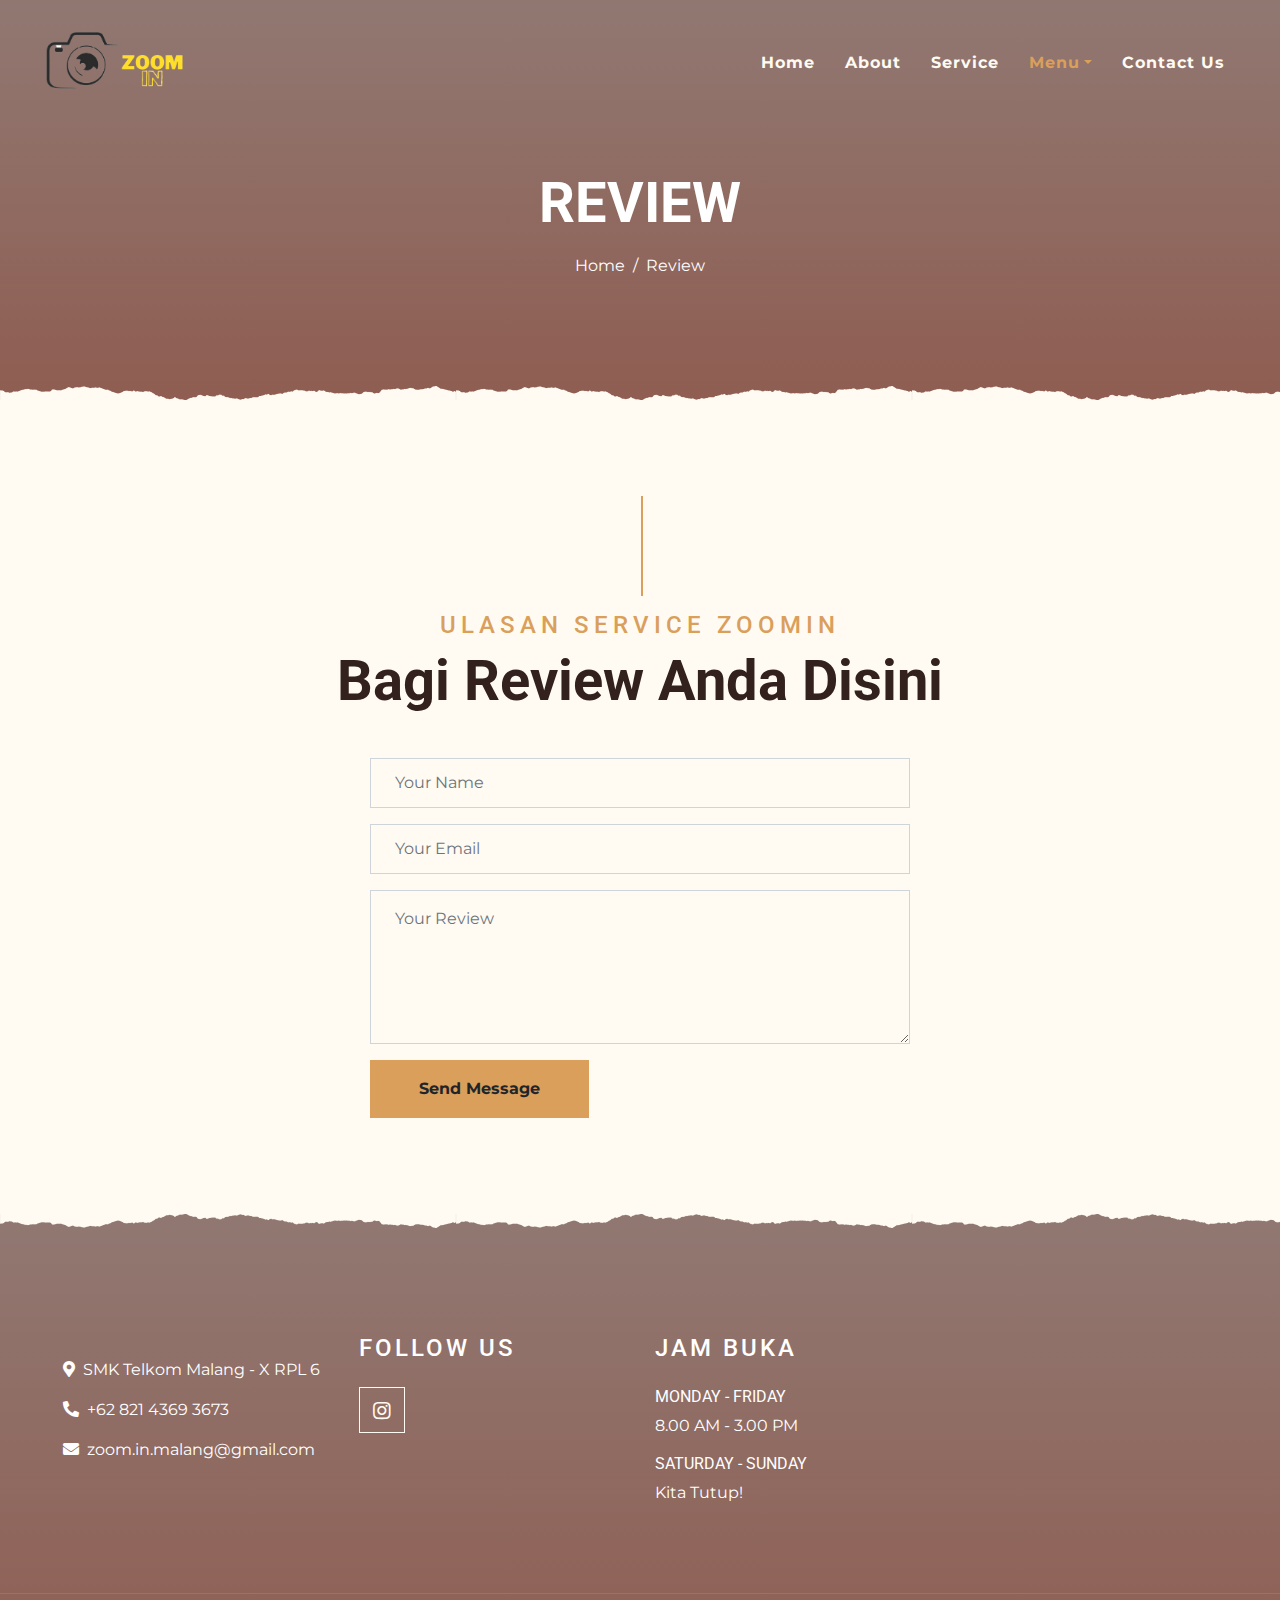
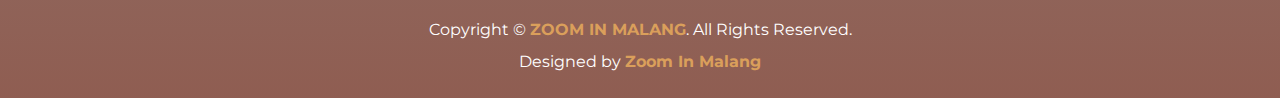
<file: review.html>
<!DOCTYPE html>
<html lang="en">

<head>
    <meta charset="utf-8">
    <title>ZOOM IN - Photo Service - Review</title>
    <meta content="width=device-width, initial-scale=1.0" name="viewport">
    <meta content="Free Website Template" name="keywords">
    <meta content="Free Website Template" name="description">

    <!-- Favicon -->
    <link rel="shortcut icon" type="image/png" href="img/favicon.png">

    <!-- Google Font -->
    <link rel="preconnect" href="https://fonts.gstatic.com">
    <link href="https://fonts.googleapis.com/css2?family=Montserrat:wght@200;400&family=Roboto:wght@400;500;700&display=swap" rel="stylesheet"> 

    <!-- Font Awesome -->
    <link href="https://cdnjs.cloudflare.com/ajax/libs/font-awesome/5.10.0/css/all.min.css" rel="stylesheet">

    <!-- Libraries Stylesheet -->
    <link href="lib/owlcarousel/assets/owl.carousel.min.css" rel="stylesheet">
    <link href="lib/tempusdominus/css/tempusdominus-bootstrap-4.min.css" rel="stylesheet" />

    <!-- Customized Bootstrap Stylesheet -->
    <link href="style.min.css" rel="stylesheet">
</head>

<body>
    <!-- Navbar Start -->
    <div class="container-fluid p-0 nav-bar">
        <nav class="navbar navbar-expand-lg bg-none navbar-dark py-3">
            <a href="index.html" class="navbar-brand px-lg-4 m-0">
                <img src="img/title.png" alt="" style="width: 150px;;height: 200%;">
            </a>
            <button type="button" class="navbar-toggler" data-toggle="collapse" data-target="#navbarCollapse">
                <span class="navbar-toggler-icon"></span>
            </button>
            <div class="collapse navbar-collapse justify-content-between" id="navbarCollapse">
                <div class="navbar-nav ml-auto p-4">
                    <a href="index.html" class="nav-item nav-link">Home</a>
                    <a href="about.html" class="nav-item nav-link">About</a>
                    <a href="service.html" class="nav-item nav-link">Service</a>
                    <div class="nav-item dropdown">
                        <a href="#" class="nav-link dropdown-toggle active" data-toggle="dropdown">Menu</a>
                        <div class="dropdown-menu text-capitalize">
                            <a href="price.html" class="dropdown-item">Price</a>
                            <a href="review.html" class="dropdown-item">Review</a>
                            <a href="testimonial.html" class="dropdown-item">Testimonial</a>
                        </div>
                    </div>
                    <a href="contact.html" class="nav-item nav-link">Contact Us</a>
                </div>
            </div>
        </nav>
    </div>
    <!-- Navbar End -->


    <!-- Page Header Start -->
    <div class="container-fluid page-header mb-5 position-relative overlay-bottom">
        <div class="d-flex flex-column align-items-center justify-content-center pt-0 pt-lg-5" style="min-height: 400px">
            <h1 class="display-4 mb-3 mt-0 mt-lg-5 text-white text-uppercase">Review</h1>
            <div class="d-inline-flex mb-lg-5">
                <p class="m-0 text-white"><a class="text-white" href="index.html">Home</a></p>
                <p class="m-0 text-white px-2">/</p>
                <p class="m-0 text-white"><a class="text-white" href="review.html">Review</a></p>
            </div>
        </div>
    </div>
    <!-- Page Header End -->


    <!-- Contact Start -->
    <div class="container-fluid pt-5">
        <div class="container">
            <div class="section-title">
                <h4 class="text-primary text-uppercase" style="letter-spacing: 5px;">Ulasan Service ZoomIn</h4>
                <h1 class="display-4">Bagi Review Anda Disini</h1>
            </div>
            <div class="row justify-content-center">
                <div class="col-md-6 pb-5">
                    <div class="contact-form">
                        <div id="success"></div>
                        <form action="https://formsubmit.co/10f201d6379dabd3b6284d89775f0a55" method="POST"/>
                            <input type="hidden" name="_token" value="z4fi9CLOdtxhdZXLXfbfcUtQnwMQSYT7nmnWtV3J">
                            <div class="control-group">
                                <input name="name" type="text" class="form-control bg-transparent p-4" id="name" placeholder="Your Name"
                                    required="required" data-validation-required-message="Please enter your name" />
                                <p class="help-block text-danger"></p>
                            </div>
                            <div class="control-group">
                                <input name="email" type="email" class="form-control bg-transparent p-4" id="email" placeholder="Your Email"
                                    required="required" data-validation-required-message="Please enter your email" />
                                <p class="help-block text-danger"></p>
                            </div>
                            <div class="control-group">
                                <textarea name="message" class="form-control bg-transparent py-3 px-4" rows="5" id="message" placeholder="Your Review"
                                    required="required"
                                    data-validation-required-message="Please enter your review"></textarea>
                                <p class="help-block text-danger"></p>
                            </div>
                            <div>
                                <button class="btn btn-primary font-weight-bold py-3 px-5" type="submit" id="sendMessageButton">Send
                                    Message</button>
                            </div>
                        </form>
                    </div>
                </div>
            </div>
        </div>
    </div>
    <!-- Contact End -->


    <!-- Footer Start -->
    <div class="container-fluid footer text-white mt-5 pt-5 px-0 position-relative overlay-top">
        <div class="row mx-0 pt-5 px-sm-3 px-lg-5 mt-4">
            <div class="col-lg-3 col-md-6 mb-5">
                <h4 class="text-white text-uppercase mb-4" style="letter-spacing: 3px;"></h4>
                <p><i class="fa fa-map-marker-alt mr-2"></i>SMK Telkom Malang - X RPL 6</p>
                <p><i class="fa fa-phone-alt mr-2"></i>+62 821 4369 3673</p>
                <p class="m-0"><i class="fa fa-envelope mr-2"></i>zoom.in.malang@gmail.com</p>
            </div>
            <div class="col-lg-3 col-md-6 mb-5">
                <h4 class="text-white text-uppercase mb-4" style="letter-spacing: 3px;">Follow Us</h4>
                <div class="d-flex justify-content-start">
                    <a class="btn btn-lg btn-outline-light btn-lg-square" href="https://www.instagram.com/zoom.in_co/"><i class="fab fa-instagram"></i></a>
                </div>
            </div>
            <div class="col-lg-3 col-md-6 mb-5">
                <h4 class="text-white text-uppercase mb-4" style="letter-spacing: 3px;">Jam Buka</h4>
                <div>
                    <h6 class="text-white text-uppercase">Monday - Friday</h6>
                    <p>8.00 AM - 3.00 PM</p>
                    <h6 class="text-white text-uppercase">Saturday - Sunday</h6>
                    <p>Kita Tutup!</p>
                </div>
            </div>
        </div>
        <div class="container-fluid text-center text-white border-top mt-4 py-4 px-sm-3 px-md-5" style="border-color: rgba(256, 256, 256, .1) !important;">
            <p class="mb-2 text-white">Copyright &copy; <a class="font-weight-bold" href="index.html">ZOOM IN MALANG</a>. All Rights Reserved.</a></p>
            <p class="m-0 text-white">Designed by <a class="font-weight-bold" href="index.html">Zoom In Malang</a></p>
        </div>
    </div>
    <!-- Footer End -->


    <!-- Back to Top -->
    <a href="#" class="btn btn-lg btn-primary btn-lg-square back-to-top"><i class="fa fa-angle-double-up"></i></a>


    <!-- JavaScript Libraries -->
    <script src="https://code.jquery.com/jquery-3.4.1.min.js"></script>
    <script src="https://stackpath.bootstrapcdn.com/bootstrap/4.4.1/js/bootstrap.bundle.min.js"></script>
    <script src="lib/easing/easing.min.js"></script>
    <script src="lib/waypoints/waypoints.min.js"></script>
    <script src="lib/owlcarousel/owl.carousel.min.js"></script>
    <script src="lib/tempusdominus/js/moment.min.js"></script>
    <script src="lib/tempusdominus/js/moment-timezone.min.js"></script>
    <script src="lib/tempusdominus/js/tempusdominus-bootstrap-4.min.js"></script>

    <!-- Contact Javascript File -->
    <script src="mail/jqBootstrapValidation.min.js"></script>
    <script src="mail/contact.js"></script>

    <!-- Template Javascript -->
    <script src="js/main.js"></script>
</body>

</html>
</file>
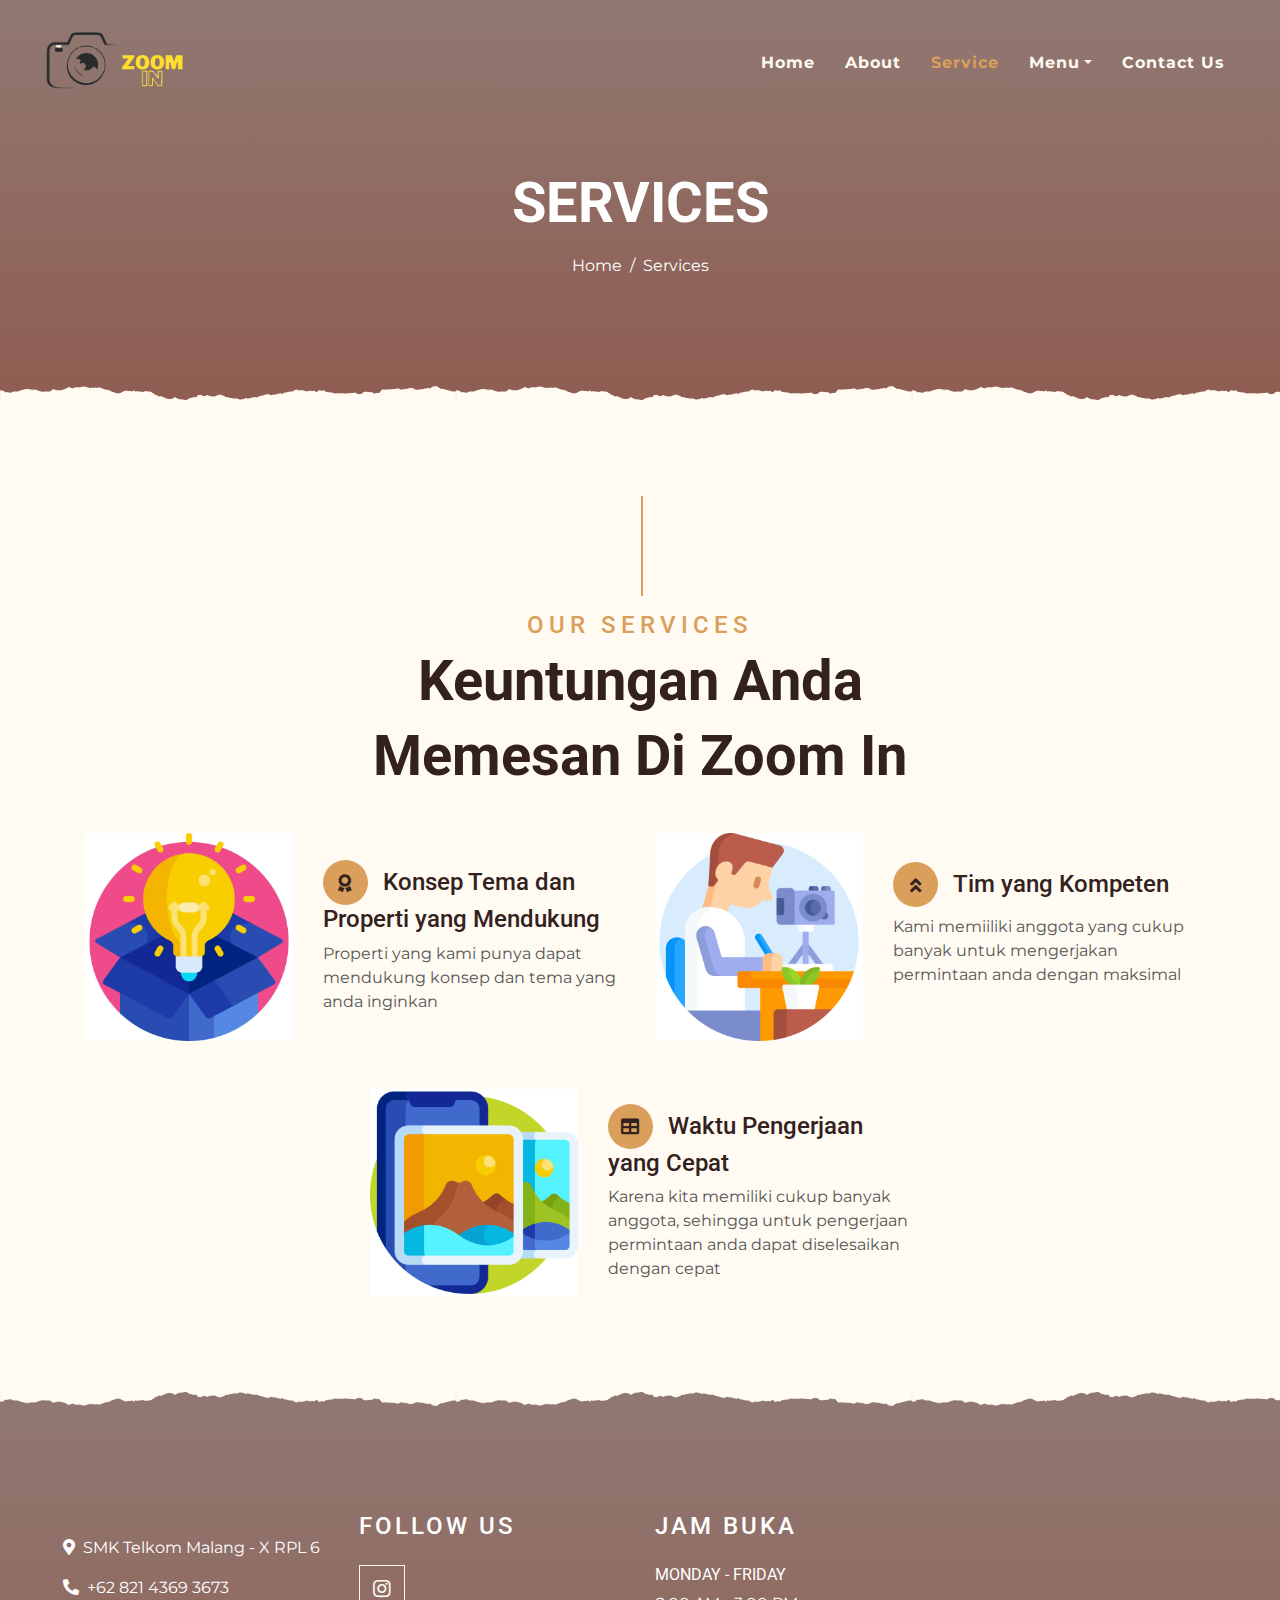
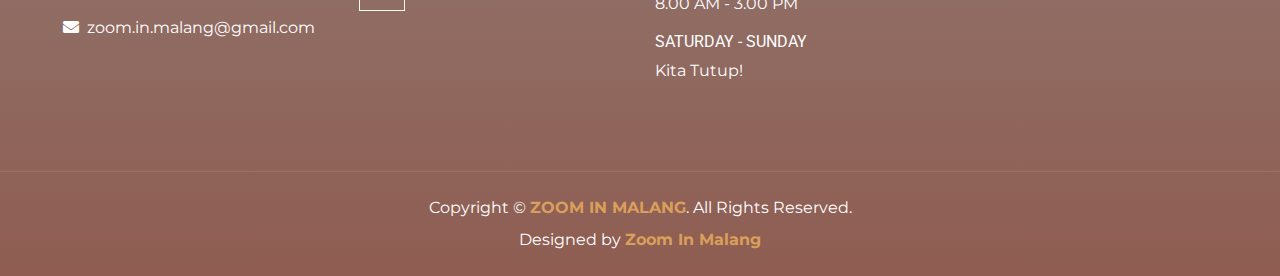
<file: service.html>
<!DOCTYPE html>
<html lang="en">

<head>
    <meta charset="utf-8">
    <title>ZOOM IN - Photo Service - Services</title>
    <meta content="width=device-width, initial-scale=1.0" name="viewport">
    <meta content="Free Website Template" name="keywords">
    <meta content="Free Website Template" name="description">

    <!-- Favicon -->
    <link rel="shortcut icon" type="image/png" href="img/favicon.png">

    <!-- Google Font -->
    <link rel="preconnect" href="https://fonts.gstatic.com">
    <link href="https://fonts.googleapis.com/css2?family=Montserrat:wght@200;400&family=Roboto:wght@400;500;700&display=swap" rel="stylesheet"> 

    <!-- Font Awesome -->
    <link href="https://cdnjs.cloudflare.com/ajax/libs/font-awesome/5.10.0/css/all.min.css" rel="stylesheet">

    <!-- Libraries Stylesheet -->
    <link href="lib/owlcarousel/assets/owl.carousel.min.css" rel="stylesheet">
    <link href="lib/tempusdominus/css/tempusdominus-bootstrap-4.min.css" rel="stylesheet" />

    <!-- Customized Bootstrap Stylesheet -->
    <link href="style.min.css" rel="stylesheet">
</head>

<body>
    <!-- Navbar Start -->
    <div class="container-fluid p-0 nav-bar">
        <nav class="navbar navbar-expand-lg bg-none navbar-dark py-3">
            <a href="index.html" class="navbar-brand px-lg-4 m-0">
                <img src="img/title.png" alt="" style="width: 150px;;height: 200%;">
            </a>
            <button type="button" class="navbar-toggler" data-toggle="collapse" data-target="#navbarCollapse">
                <span class="navbar-toggler-icon"></span>
            </button>
            <div class="collapse navbar-collapse justify-content-between" id="navbarCollapse">
                <div class="navbar-nav ml-auto p-4">
                    <a href="index.html" class="nav-item nav-link">Home</a>
                    <a href="about.html" class="nav-item nav-link">About</a>
                    <a href="service.html" class="nav-item nav-link active">Service</a>
                    <div class="nav-item dropdown">
                        <a href="#" class="nav-link dropdown-toggle" data-toggle="dropdown">Menu</a>
                        <div class="dropdown-menu text-capitalize">
                            <a href="price.html" class="dropdown-item">Price</a>
                            <a href="review.html" class="dropdown-item">Review</a>
                            <a href="testimonial.html" class="dropdown-item">Testimonial</a>
                        </div>
                    </div>
                    <a href="contact.html" class="nav-item nav-link">Contact Us</a>
                </div>
            </div>
        </nav>
    </div>
    <!-- Navbar End -->


    <!-- Page Header Start -->
    <div class="container-fluid page-header mb-5 position-relative overlay-bottom">
        <div class="d-flex flex-column align-items-center justify-content-center pt-0 pt-lg-5" style="min-height: 400px">
            <h1 class="display-4 mb-3 mt-0 mt-lg-5 text-white text-uppercase">Services</h1>
            <div class="d-inline-flex mb-lg-5">
                <p class="m-0 text-white"><a class="text-white" href="index.html">Home</a></p>
                <p class="m-0 text-white px-2">/</p>
                <p class="m-0 text-white"><a class="text-white" href="service.html">Services</a></p>
            </div>
        </div>
    </div>
    <!-- Page Header End -->


    <!-- Service Start -->
    <div class="container-fluid pt-5">
        <div class="container">
            <div class="section-title">
                <h4 class="text-primary text-uppercase" style="letter-spacing: 5px;">Our Services</h4>
                <h1 class="display-4">Keuntungan Anda</h1>
                <h1 class="display-4">Memesan Di Zoom In</h1>
            </div>
            <div class="row justify-content-center">
                
                <div class="col-lg-6 mb-5">
                    <div class="row align-items-center">
                        <div class="col-sm-5">
                            <img class="img-fluid mb-3 mb-sm-0" src="img/service-1.jpg" alt="">
                        </div>
                        <div class="col-sm-7">
                            <h4><i class="fa fa-award service-icon"></i>Konsep Tema dan Properti yang Mendukung</h4>
                            <p class="m-0">Properti yang kami punya dapat mendukung konsep dan tema yang anda inginkan</p>
                        </div>
                    </div>
                </div>
                <div class="col-lg-6 mb-5">
                    <div class="row align-items-center">
                        <div class="col-sm-5">
                            <img class="img-fluid mb-3 mb-sm-0" src="img/service-3.jpg" alt="">
                        </div>
                        <div class="col-sm-7">
                            <h4><i class="fa fa-angle-double-up service-icon"></i>Tim yang Kompeten</h4>
                            <p class="m-0">Kami memiiliki anggota yang cukup banyak untuk mengerjakan permintaan anda dengan maksimal</p><br>
                        </div>
                    </div>
                </div>
                <div class="col-lg-6 mb-5">
                    <div class="row justify-content-center align-items-center">
                        <div class="col-sm-5">
                            <img class="img-fluid mb-3 mb-sm-0" src="img/service-2.jpg" alt="">
                        </div>
                        <div class="col-sm-7">
                            <h4><i class="fa fa-table service-icon"></i>Waktu Pengerjaan yang Cepat</h4>
                            <p class="m-0">Karena kita memiliki cukup banyak anggota, sehingga untuk pengerjaan permintaan anda dapat diselesaikan dengan cepat</p>
                        </div>
                    </div>
                </div>
            </div>
        </div>
    </div>
    <!-- Service End -->


    <!-- Footer Start -->
    <div class="container-fluid footer text-white mt-5 pt-5 px-0 position-relative overlay-top">
        <div class="row mx-0 pt-5 px-sm-3 px-lg-5 mt-4">
            <div class="col-lg-3 col-md-6 mb-5">
                <h4 class="text-white text-uppercase mb-4" style="letter-spacing: 3px;"></h4>
                <p><i class="fa fa-map-marker-alt mr-2"></i>SMK Telkom Malang - X RPL 6</p>
                <p><i class="fa fa-phone-alt mr-2"></i>+62 821 4369 3673</p>
                <p class="m-0"><i class="fa fa-envelope mr-2"></i>zoom.in.malang@gmail.com</p>
            </div>
            <div class="col-lg-3 col-md-6 mb-5">
                <h4 class="text-white text-uppercase mb-4" style="letter-spacing: 3px;">Follow Us</h4>
                <div class="d-flex justify-content-start">
                    <a class="btn btn-lg btn-outline-light btn-lg-square" href="https://www.instagram.com/zoom.in_co/"><i class="fab fa-instagram"></i></a>
                </div>
            </div>
            <div class="col-lg-3 col-md-6 mb-5">
                <h4 class="text-white text-uppercase mb-4" style="letter-spacing: 3px;">Jam Buka</h4>
                <div>
                    <h6 class="text-white text-uppercase">Monday - Friday</h6>
                    <p>8.00 AM - 3.00 PM</p>
                    <h6 class="text-white text-uppercase">Saturday - Sunday</h6>
                    <p>Kita Tutup!</p>
                </div>
            </div>
        </div>
        <div class="container-fluid text-center text-white border-top mt-4 py-4 px-sm-3 px-md-5" style="border-color: rgba(256, 256, 256, .1) !important;">
            <p class="mb-2 text-white">Copyright &copy; <a class="font-weight-bold" href="index.html">ZOOM IN MALANG</a>. All Rights Reserved.</a></p>
            <p class="m-0 text-white">Designed by <a class="font-weight-bold" href="index.html">Zoom In Malang</a></p>
        </div>
    </div>
    <!-- Footer End -->


    <!-- Back to Top -->
    <a href="#" class="btn btn-lg btn-primary btn-lg-square back-to-top"><i class="fa fa-angle-double-up"></i></a>


    <!-- JavaScript Libraries -->
    <script src="https://code.jquery.com/jquery-3.4.1.min.js"></script>
    <script src="https://stackpath.bootstrapcdn.com/bootstrap/4.4.1/js/bootstrap.bundle.min.js"></script>
    <script src="lib/easing/easing.min.js"></script>
    <script src="lib/waypoints/waypoints.min.js"></script>
    <script src="lib/owlcarousel/owl.carousel.min.js"></script>
    <script src="lib/tempusdominus/js/moment.min.js"></script>
    <script src="lib/tempusdominus/js/moment-timezone.min.js"></script>
    <script src="lib/tempusdominus/js/tempusdominus-bootstrap-4.min.js"></script>

    <!-- Contact Javascript File -->
    <script src="mail/jqBootstrapValidation.min.js"></script>
    <script src="mail/contact.js"></script>

    <!-- Template Javascript -->
    <script src="js/main.js"></script>
</body>

</html>
</file>
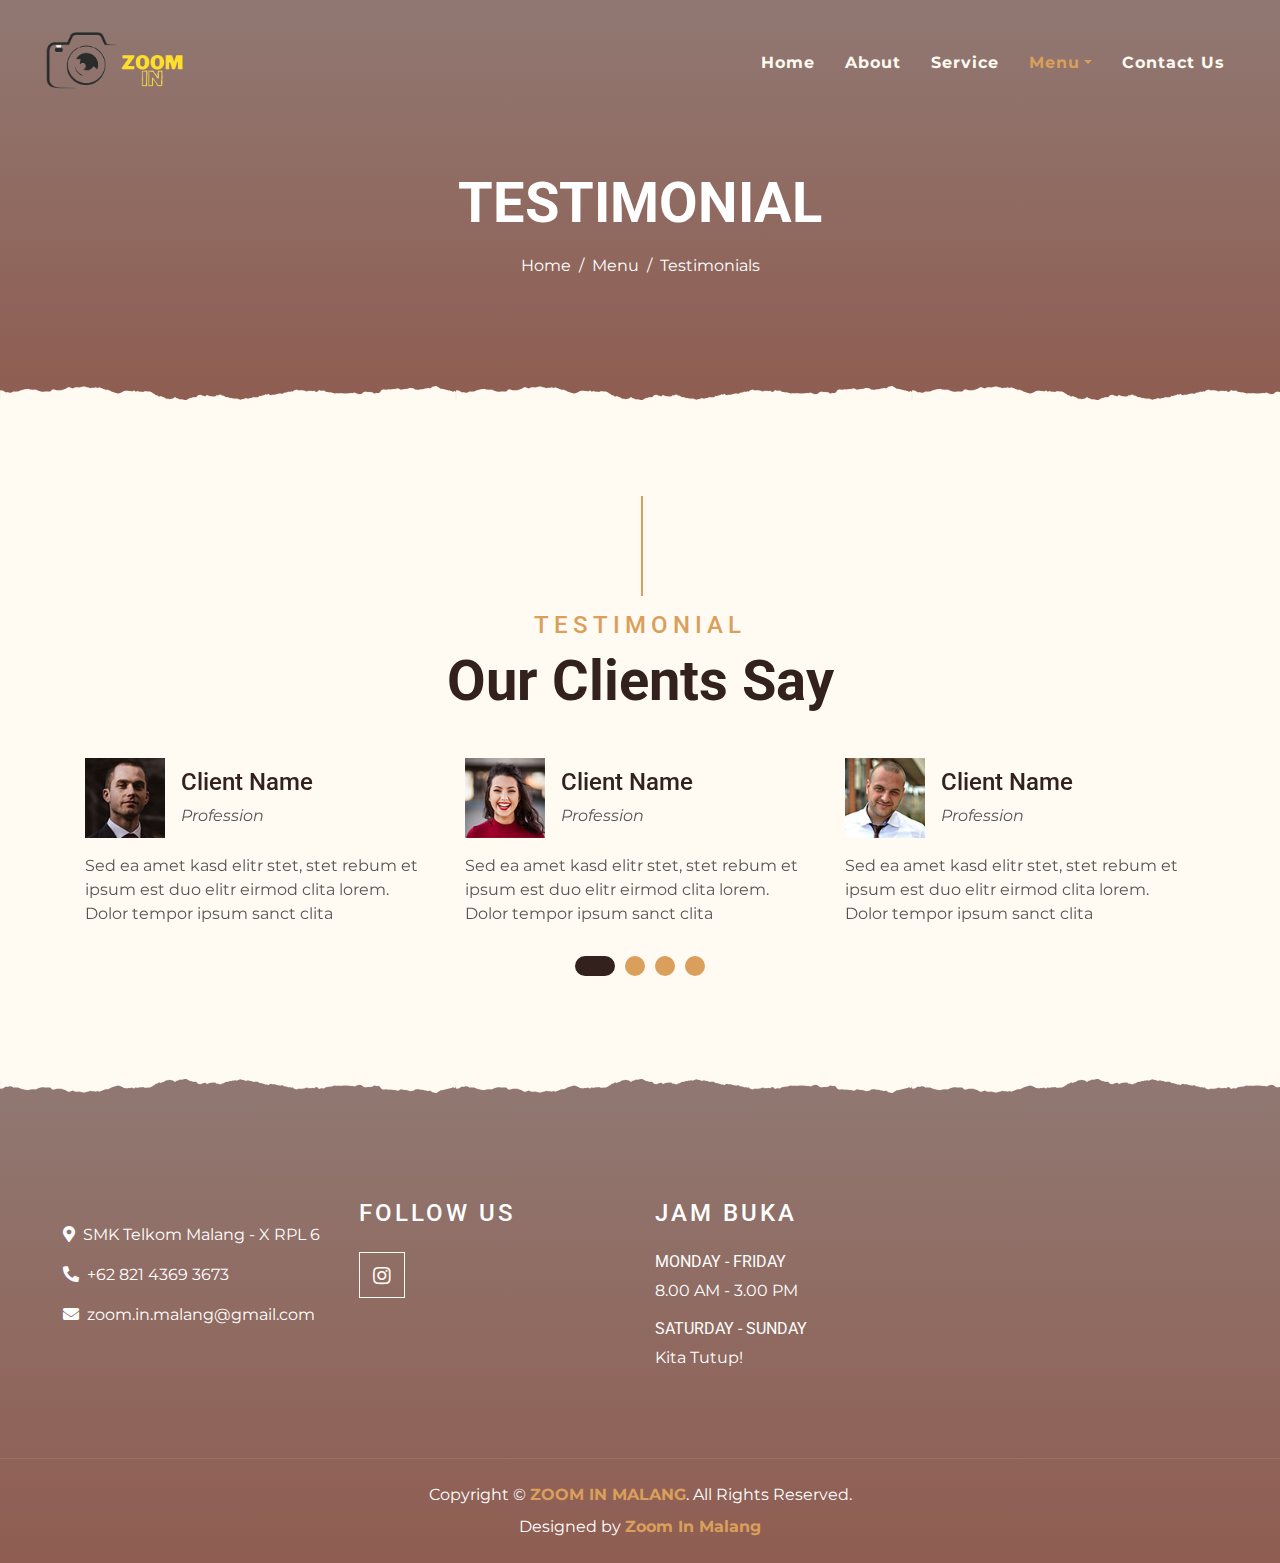
<file: testimonial.html>
<!DOCTYPE html>
<html lang="en">

<head>
    <meta charset="utf-8">
    <title>ZOOM IN - Photo Service - Testimonial</title>
    <meta content="width=device-width, initial-scale=1.0" name="viewport">
    <meta content="Free Website Template" name="keywords">
    <meta content="Free Website Template" name="description">

    <!-- Favicon -->
    <link rel="shortcut icon" type="image/png" href="img/favicon.png">

    <!-- Google Font -->
    <link rel="preconnect" href="https://fonts.gstatic.com">
    <link href="https://fonts.googleapis.com/css2?family=Montserrat:wght@200;400&family=Roboto:wght@400;500;700&display=swap" rel="stylesheet"> 

    <!-- Font Awesome -->
    <link href="https://cdnjs.cloudflare.com/ajax/libs/font-awesome/5.10.0/css/all.min.css" rel="stylesheet">

    <!-- Libraries Stylesheet -->
    <link href="lib/owlcarousel/assets/owl.carousel.min.css" rel="stylesheet">
    <link href="lib/tempusdominus/css/tempusdominus-bootstrap-4.min.css" rel="stylesheet" />

    <!-- Customized Bootstrap Stylesheet -->
    <link href="style.min.css" rel="stylesheet">
</head>

<body>
    <!-- Navbar Start -->
    <div class="container-fluid p-0 nav-bar">
        <nav class="navbar navbar-expand-lg bg-none navbar-dark py-3">
            <a href="index.html" class="navbar-brand px-lg-4 m-0">
                <img src="img/title.png" alt="" style="width: 150px;;height: 200%;">
            </a>
            <button type="button" class="navbar-toggler" data-toggle="collapse" data-target="#navbarCollapse">
                <span class="navbar-toggler-icon"></span>
            </button>
            <div class="collapse navbar-collapse justify-content-between" id="navbarCollapse">
                <div class="navbar-nav ml-auto p-4">
                    <a href="index.html" class="nav-item nav-link">Home</a>
                    <a href="about.html" class="nav-item nav-link">About</a>
                    <a href="service.html" class="nav-item nav-link">Service</a>
                    <div class="nav-item dropdown">
                        <a href="#" class="nav-link dropdown-toggle active" data-toggle="dropdown">Menu</a>
                        <div class="dropdown-menu text-capitalize">
                            <a href="price.html" class="dropdown-item">Price</a>
                            <a href="review.html" class="dropdown-item">Review</a>
                            <a href="testimonial.html" class="dropdown-item">Testimonial</a>
                        </div>
                    </div>
                    <a href="contact.html" class="nav-item nav-link">Contact Us</a>
                </div>
            </div>
        </nav>
    </div>
    <!-- Navbar End -->


    <!-- Page Header Start -->
    <div class="container-fluid page-header mb-5 position-relative overlay-bottom">
        <div class="d-flex flex-column align-items-center justify-content-center pt-0 pt-lg-5" style="min-height: 400px">
            <h1 class="display-4 mb-3 mt-0 mt-lg-5 text-white text-uppercase">Testimonial</h1>
            <div class="d-inline-flex mb-lg-5">
                <p class="m-0 text-white"><a class="text-white" href="index.html">Home</a></p>
                <p class="m-0 text-white px-2">/</p>
                <p class="m-0 text-white">Menu</p>
                <p class="m-0 text-white px-2">/</p>
                <p class="m-0 text-white"><a class="text-white" href="testimonial.html">Testimonials</a></p>
            </div>
        </div>
    </div>
    <!-- Page Header End -->


    <!-- Testimonial Start -->
    <div class="container-fluid py-5">
        <div class="container">
            <div class="section-title">
                <h4 class="text-primary text-uppercase" style="letter-spacing: 5px;">Testimonial</h4>
                <h1 class="display-4">Our Clients Say</h1>
            </div>
            <div class="owl-carousel testimonial-carousel">
                <div class="testimonial-item">
                    <div class="d-flex align-items-center mb-3">
                        <img class="img-fluid" src="img/testimonial-1.jpg" alt="">
                        <div class="ml-3">
                            <h4>Client Name</h4>
                            <i>Profession</i>
                        </div>
                    </div>
                    <p class="m-0">Sed ea amet kasd elitr stet, stet rebum et ipsum est duo elitr eirmod clita lorem. Dolor tempor ipsum sanct clita</p>
                </div>
                <div class="testimonial-item">
                    <div class="d-flex align-items-center mb-3">
                        <img class="img-fluid" src="img/testimonial-2.jpg" alt="">
                        <div class="ml-3">
                            <h4>Client Name</h4>
                            <i>Profession</i>
                        </div>
                    </div>
                    <p class="m-0">Sed ea amet kasd elitr stet, stet rebum et ipsum est duo elitr eirmod clita lorem. Dolor tempor ipsum sanct clita</p>
                </div>
                <div class="testimonial-item">
                    <div class="d-flex align-items-center mb-3">
                        <img class="img-fluid" src="img/testimonial-3.jpg" alt="">
                        <div class="ml-3">
                            <h4>Client Name</h4>
                            <i>Profession</i>
                        </div>
                    </div>
                    <p class="m-0">Sed ea amet kasd elitr stet, stet rebum et ipsum est duo elitr eirmod clita lorem. Dolor tempor ipsum sanct clita</p>
                </div>
                <div class="testimonial-item">
                    <div class="d-flex align-items-center mb-3">
                        <img class="img-fluid" src="img/testimonial-4.jpg" alt="">
                        <div class="ml-3">
                            <h4>Client Name</h4>
                            <i>Profession</i>
                        </div>
                    </div>
                    <p class="m-0">Sed ea amet kasd elitr stet, stet rebum et ipsum est duo elitr eirmod clita lorem. Dolor tempor ipsum sanct clita</p>
                </div>
            </div>
        </div>
    </div>
    <!-- Testimonial End -->


    <!-- Footer Start -->
    <div class="container-fluid footer text-white mt-5 pt-5 px-0 position-relative overlay-top">
        <div class="row mx-0 pt-5 px-sm-3 px-lg-5 mt-4">
            <div class="col-lg-3 col-md-6 mb-5">
                <h4 class="text-white text-uppercase mb-4" style="letter-spacing: 3px;"></h4>
                <p><i class="fa fa-map-marker-alt mr-2"></i>SMK Telkom Malang - X RPL 6</p>
                <p><i class="fa fa-phone-alt mr-2"></i>+62 821 4369 3673</p>
                <p class="m-0"><i class="fa fa-envelope mr-2"></i>zoom.in.malang@gmail.com</p>
            </div>
            <div class="col-lg-3 col-md-6 mb-5">
                <h4 class="text-white text-uppercase mb-4" style="letter-spacing: 3px;">Follow Us</h4>
                <div class="d-flex justify-content-start">
                    <a class="btn btn-lg btn-outline-light btn-lg-square" href="https://www.instagram.com/zoom.in_co/"><i class="fab fa-instagram"></i></a>
                </div>
            </div>
            <div class="col-lg-3 col-md-6 mb-5">
                <h4 class="text-white text-uppercase mb-4" style="letter-spacing: 3px;">Jam Buka</h4>
                <div>
                    <h6 class="text-white text-uppercase">Monday - Friday</h6>
                    <p>8.00 AM - 3.00 PM</p>
                    <h6 class="text-white text-uppercase">Saturday - Sunday</h6>
                    <p>Kita Tutup!</p>
                </div>
            </div>
        </div>
        <div class="container-fluid text-center text-white border-top mt-4 py-4 px-sm-3 px-md-5" style="border-color: rgba(256, 256, 256, .1) !important;">
            <p class="mb-2 text-white">Copyright &copy; <a class="font-weight-bold" href="index.html">ZOOM IN MALANG</a>. All Rights Reserved.</a></p>
            <p class="m-0 text-white">Designed by <a class="font-weight-bold" href="index.html">Zoom In Malang</a></p>
        </div>
    </div>
    <!-- Footer End -->


    <!-- Back to Top -->
    <a href="#" class="btn btn-lg btn-primary btn-lg-square back-to-top"><i class="fa fa-angle-double-up"></i></a>


    <!-- JavaScript Libraries -->
    <script src="https://code.jquery.com/jquery-3.4.1.min.js"></script>
    <script src="https://stackpath.bootstrapcdn.com/bootstrap/4.4.1/js/bootstrap.bundle.min.js"></script>
    <script src="lib/easing/easing.min.js"></script>
    <script src="lib/waypoints/waypoints.min.js"></script>
    <script src="lib/owlcarousel/owl.carousel.min.js"></script>
    <script src="lib/tempusdominus/js/moment.min.js"></script>
    <script src="lib/tempusdominus/js/moment-timezone.min.js"></script>
    <script src="lib/tempusdominus/js/tempusdominus-bootstrap-4.min.js"></script>

    <!-- Contact Javascript File -->
    <script src="mail/jqBootstrapValidation.min.js"></script>
    <script src="mail/contact.js"></script>

    <!-- Template Javascript -->
    <script src="js/main.js"></script>
</body>

</html>
</file>
